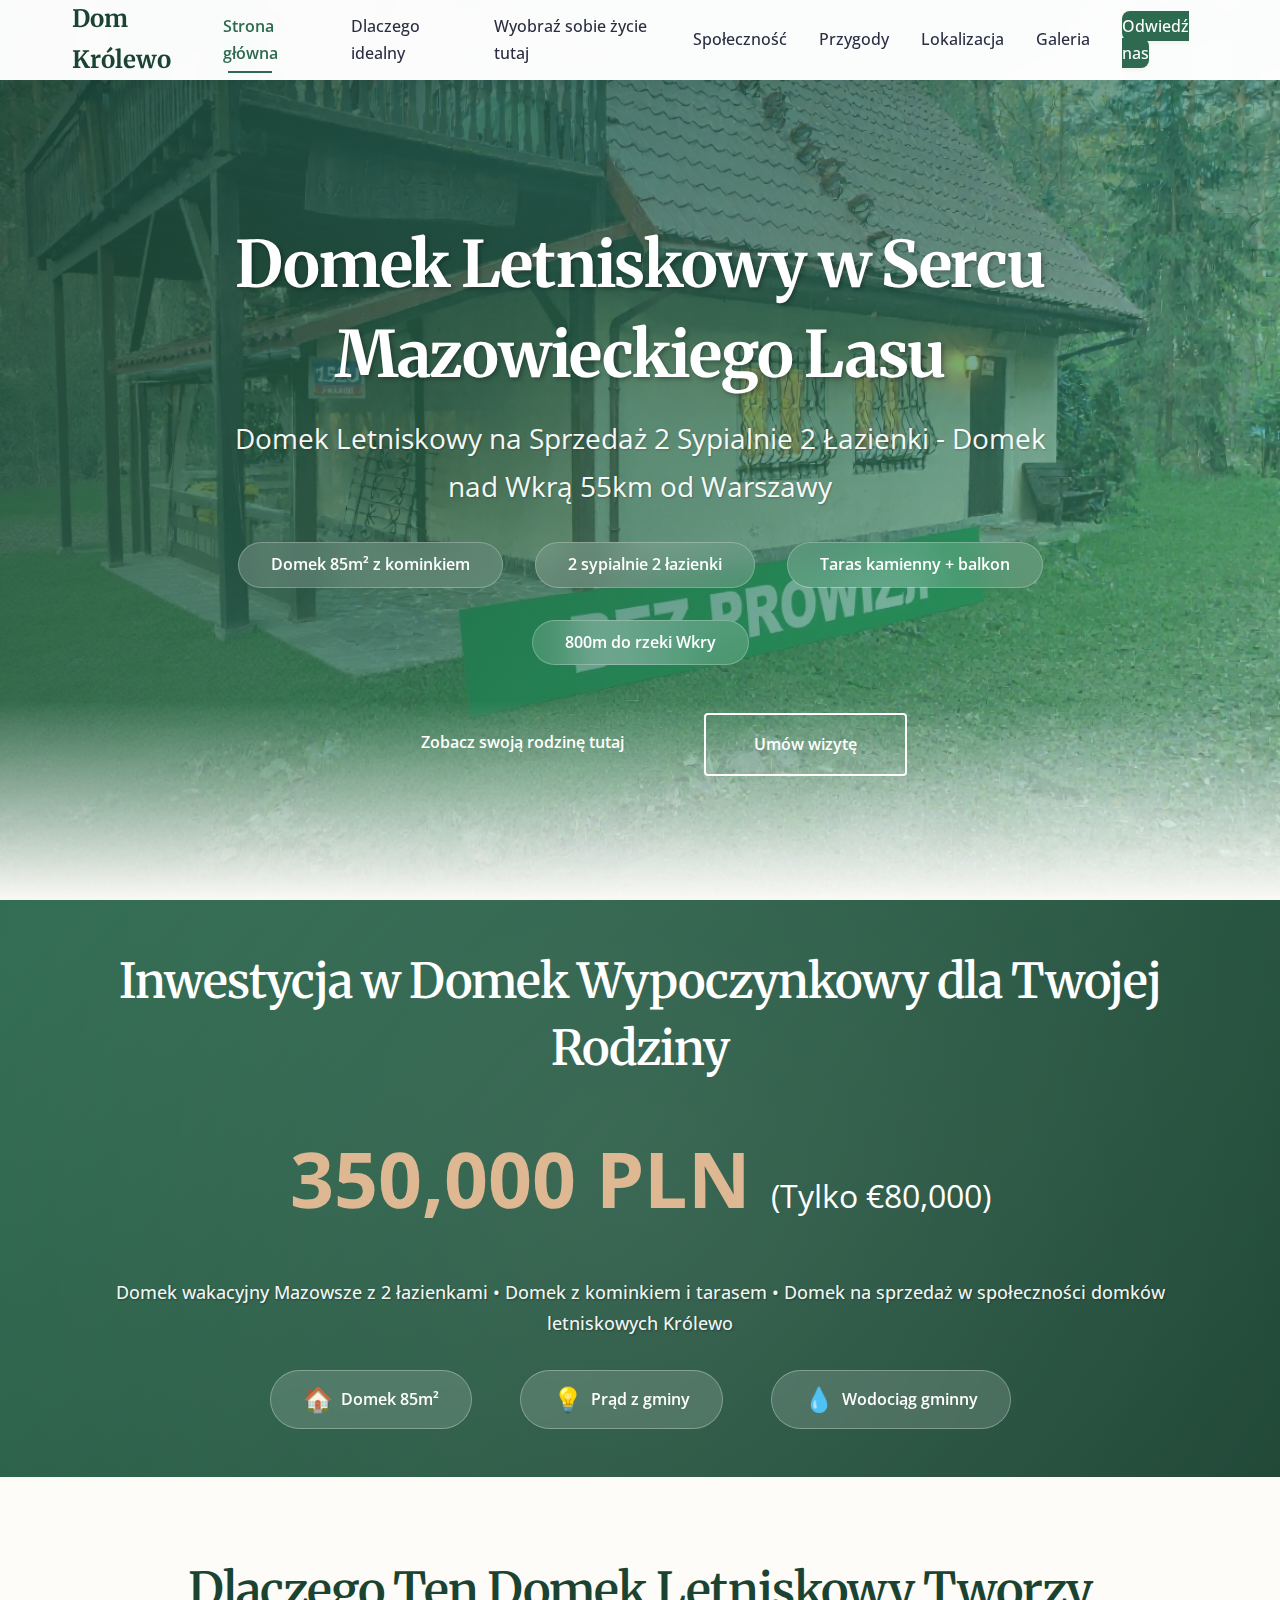
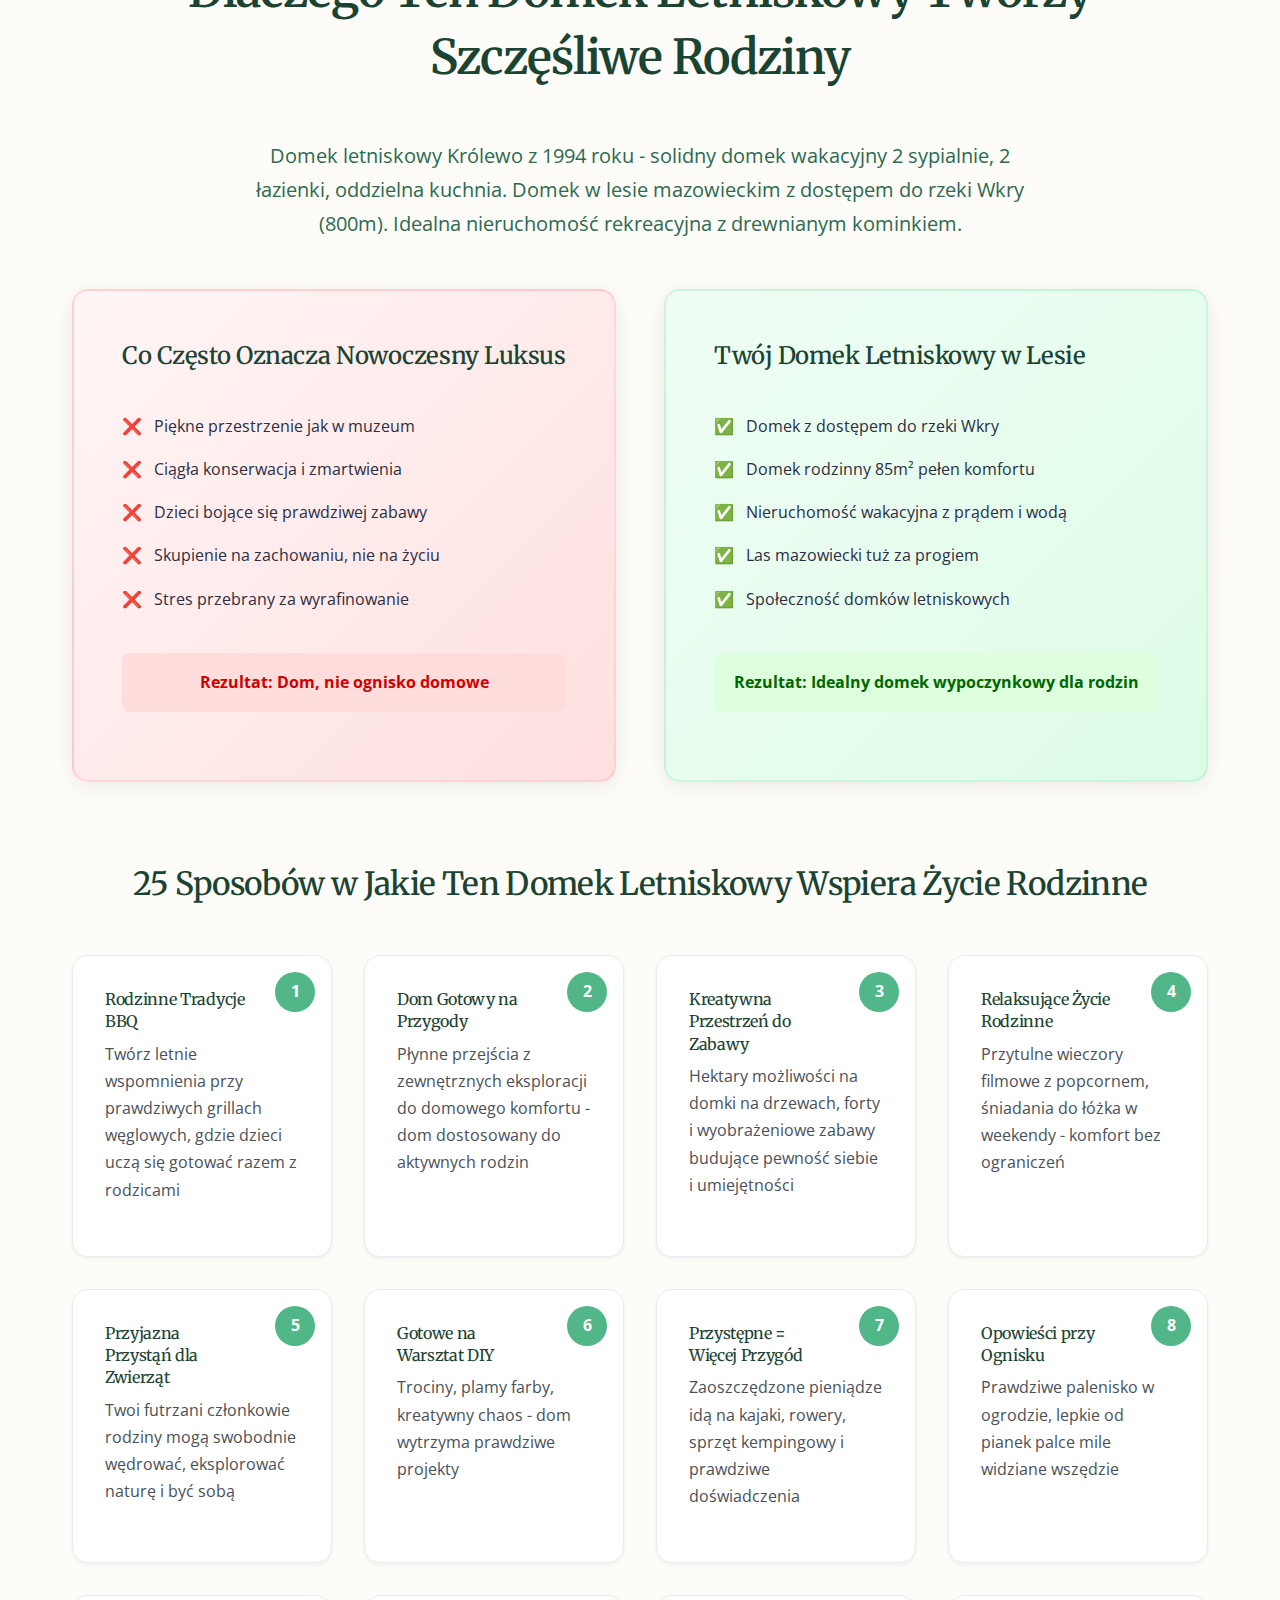
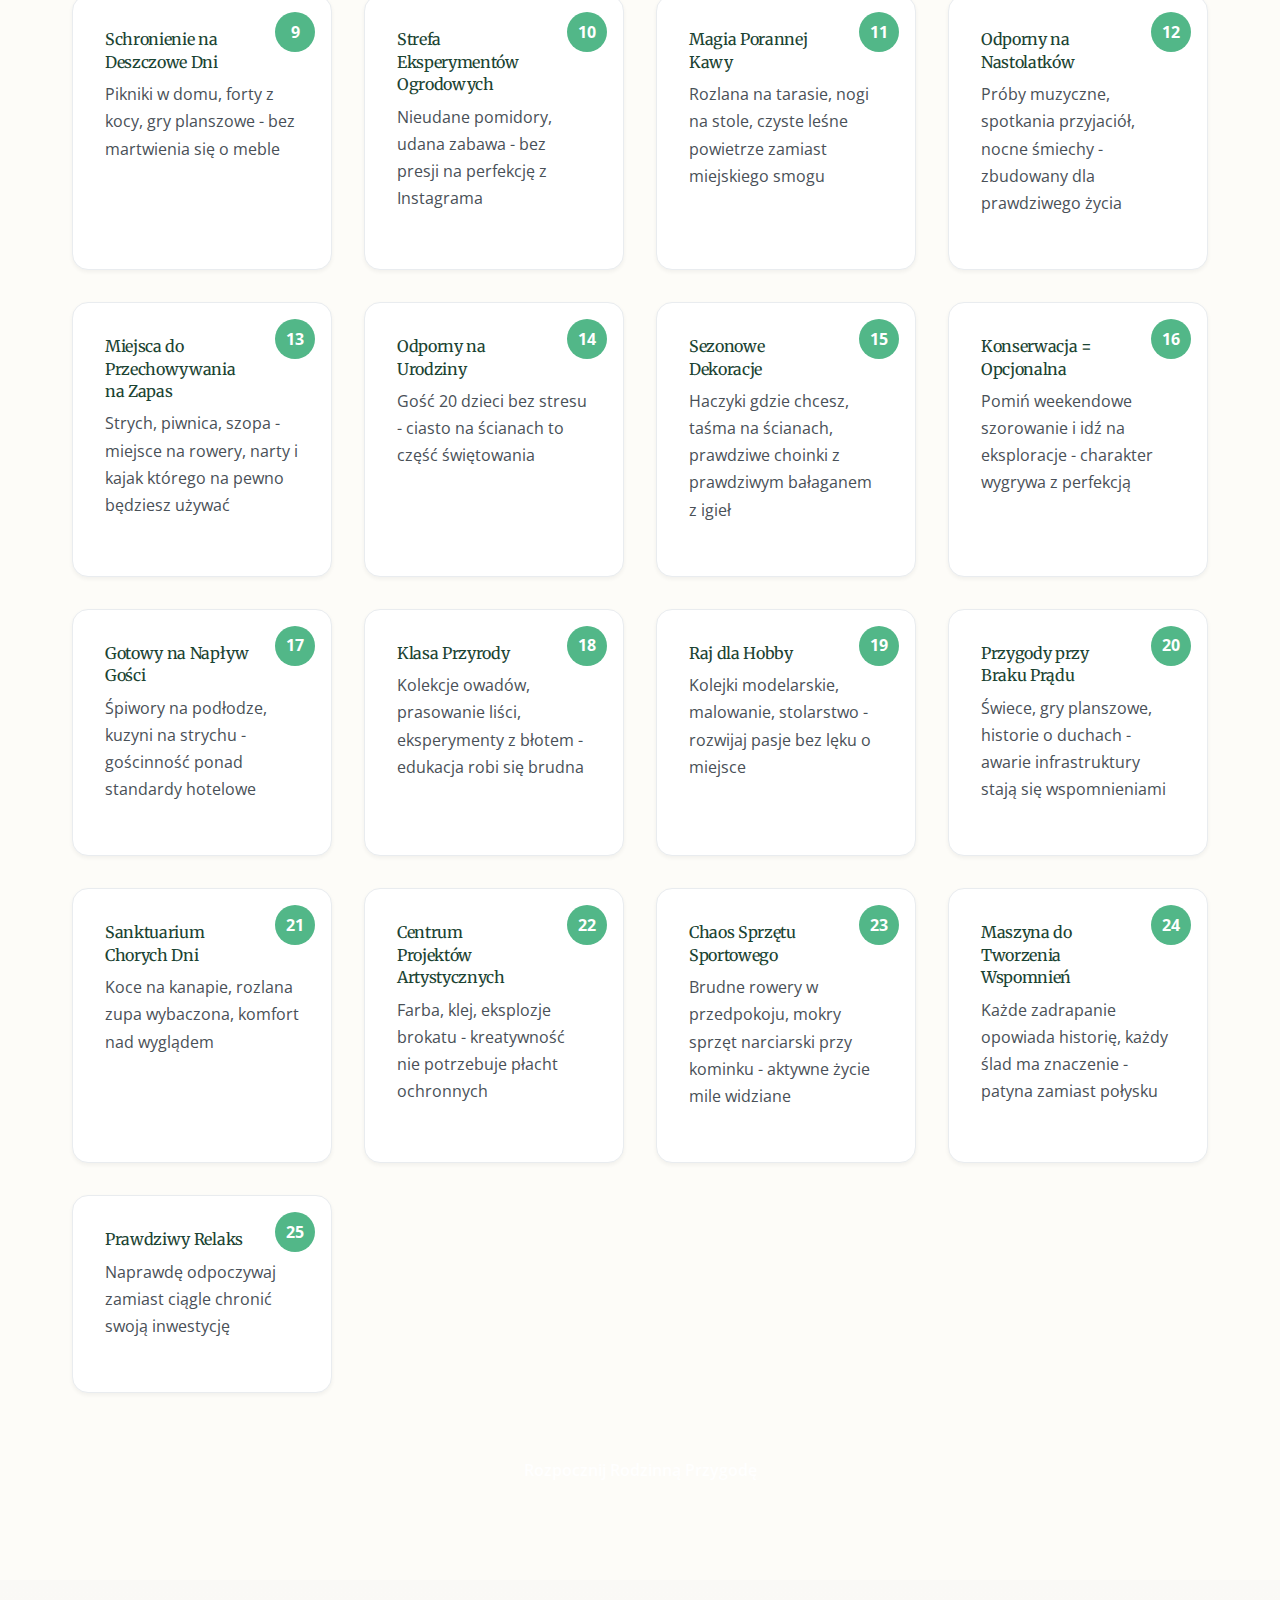
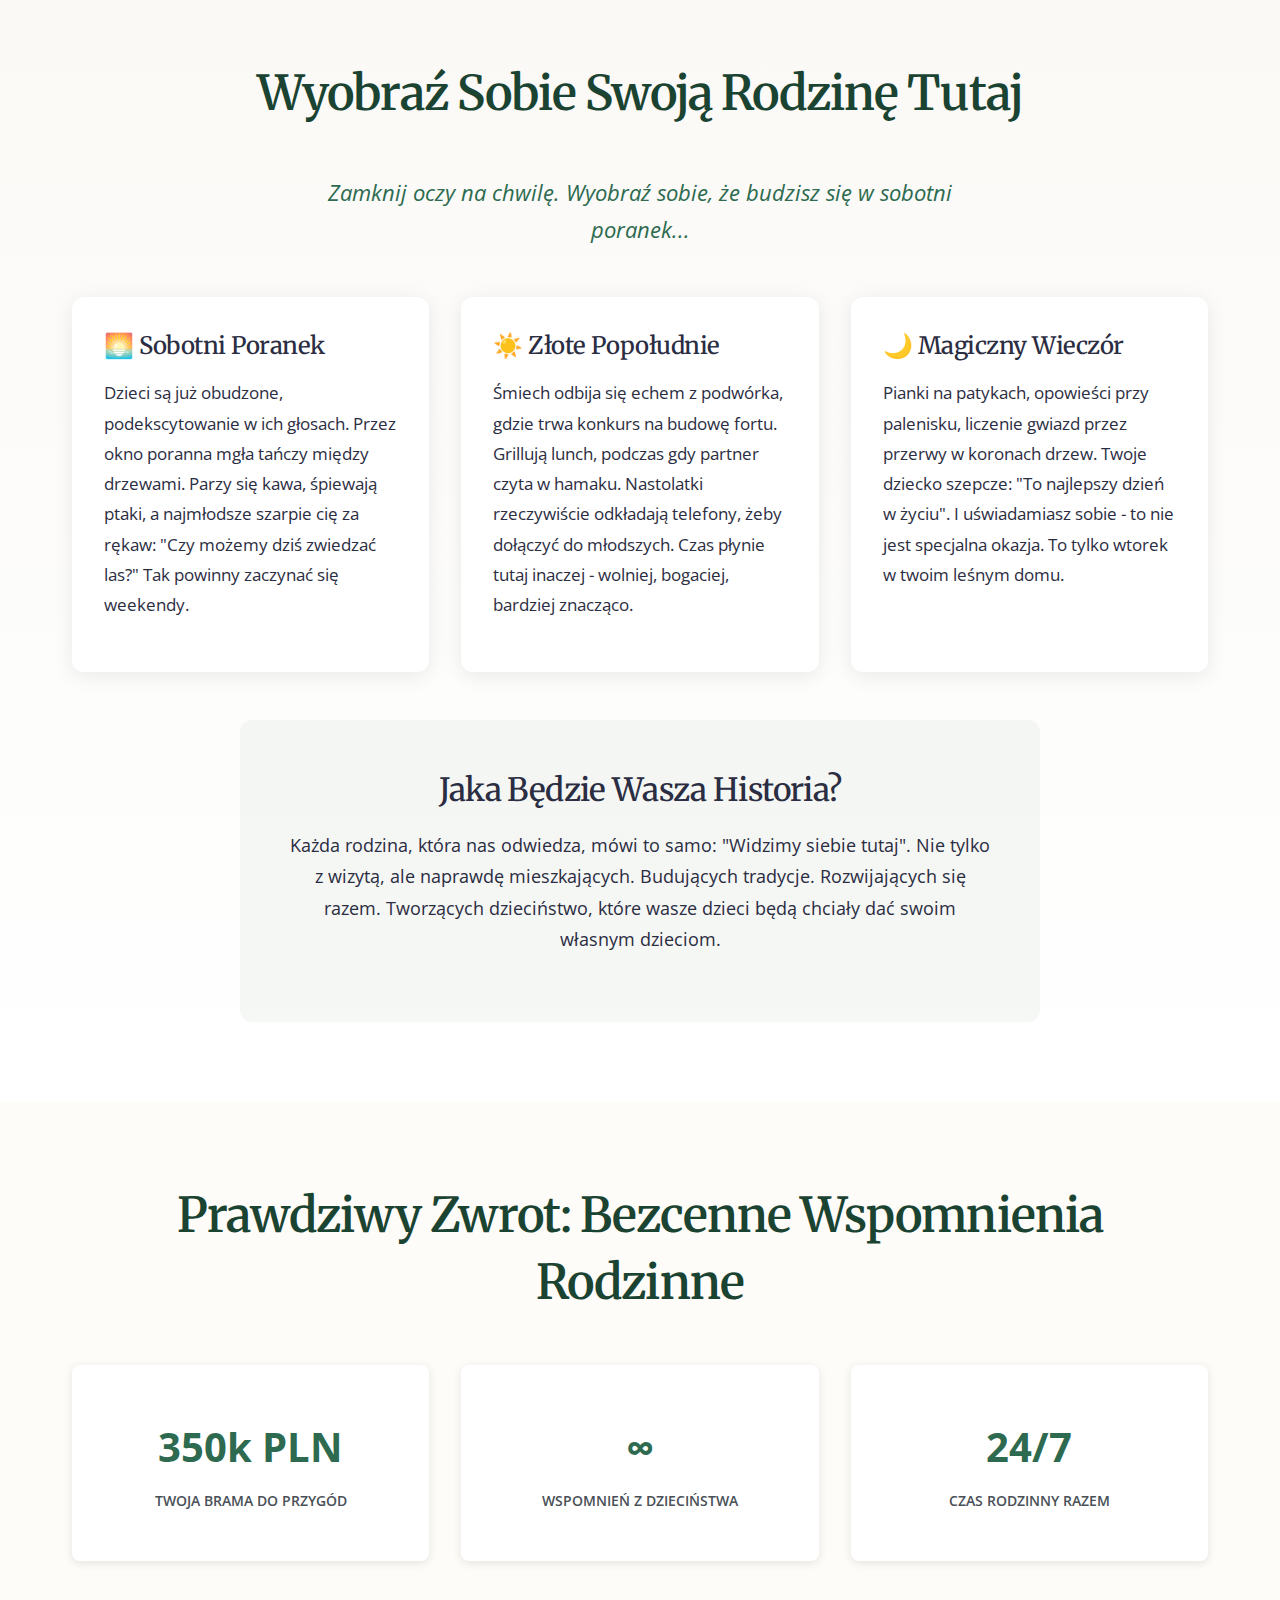
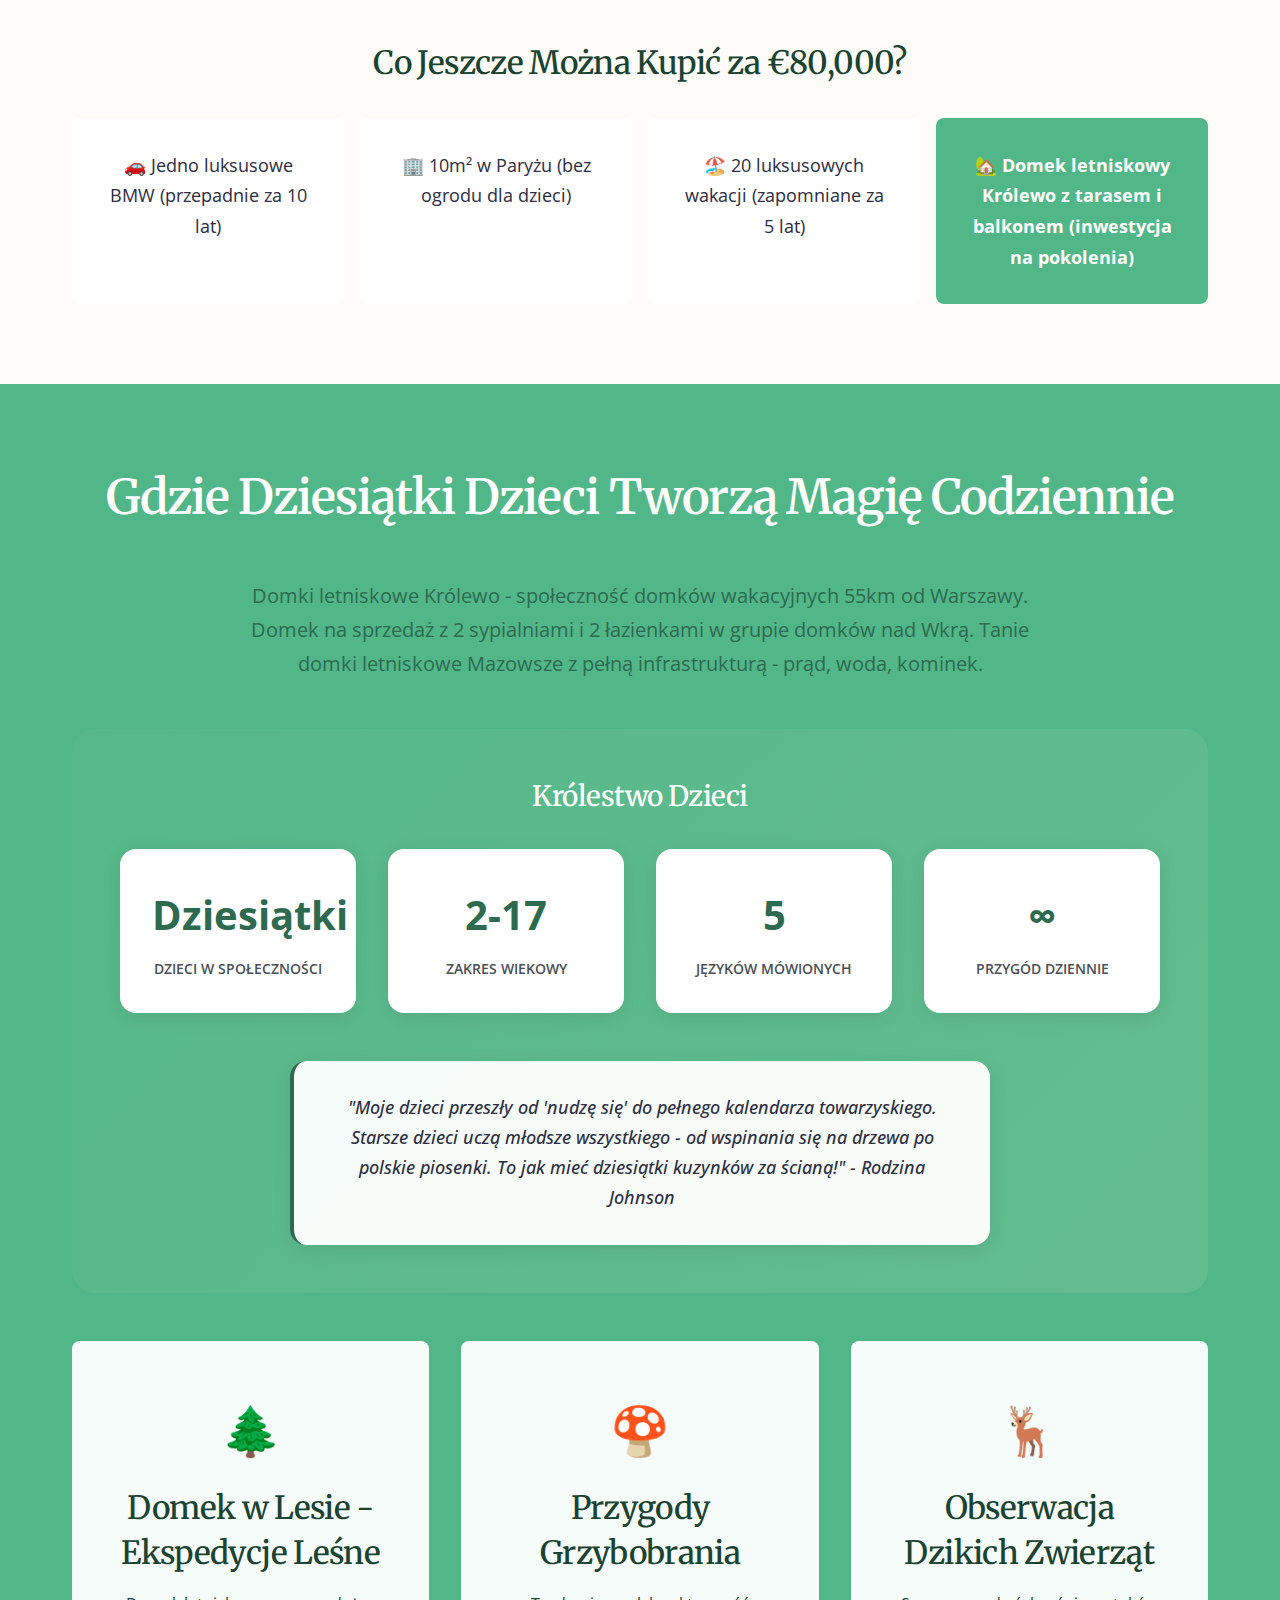
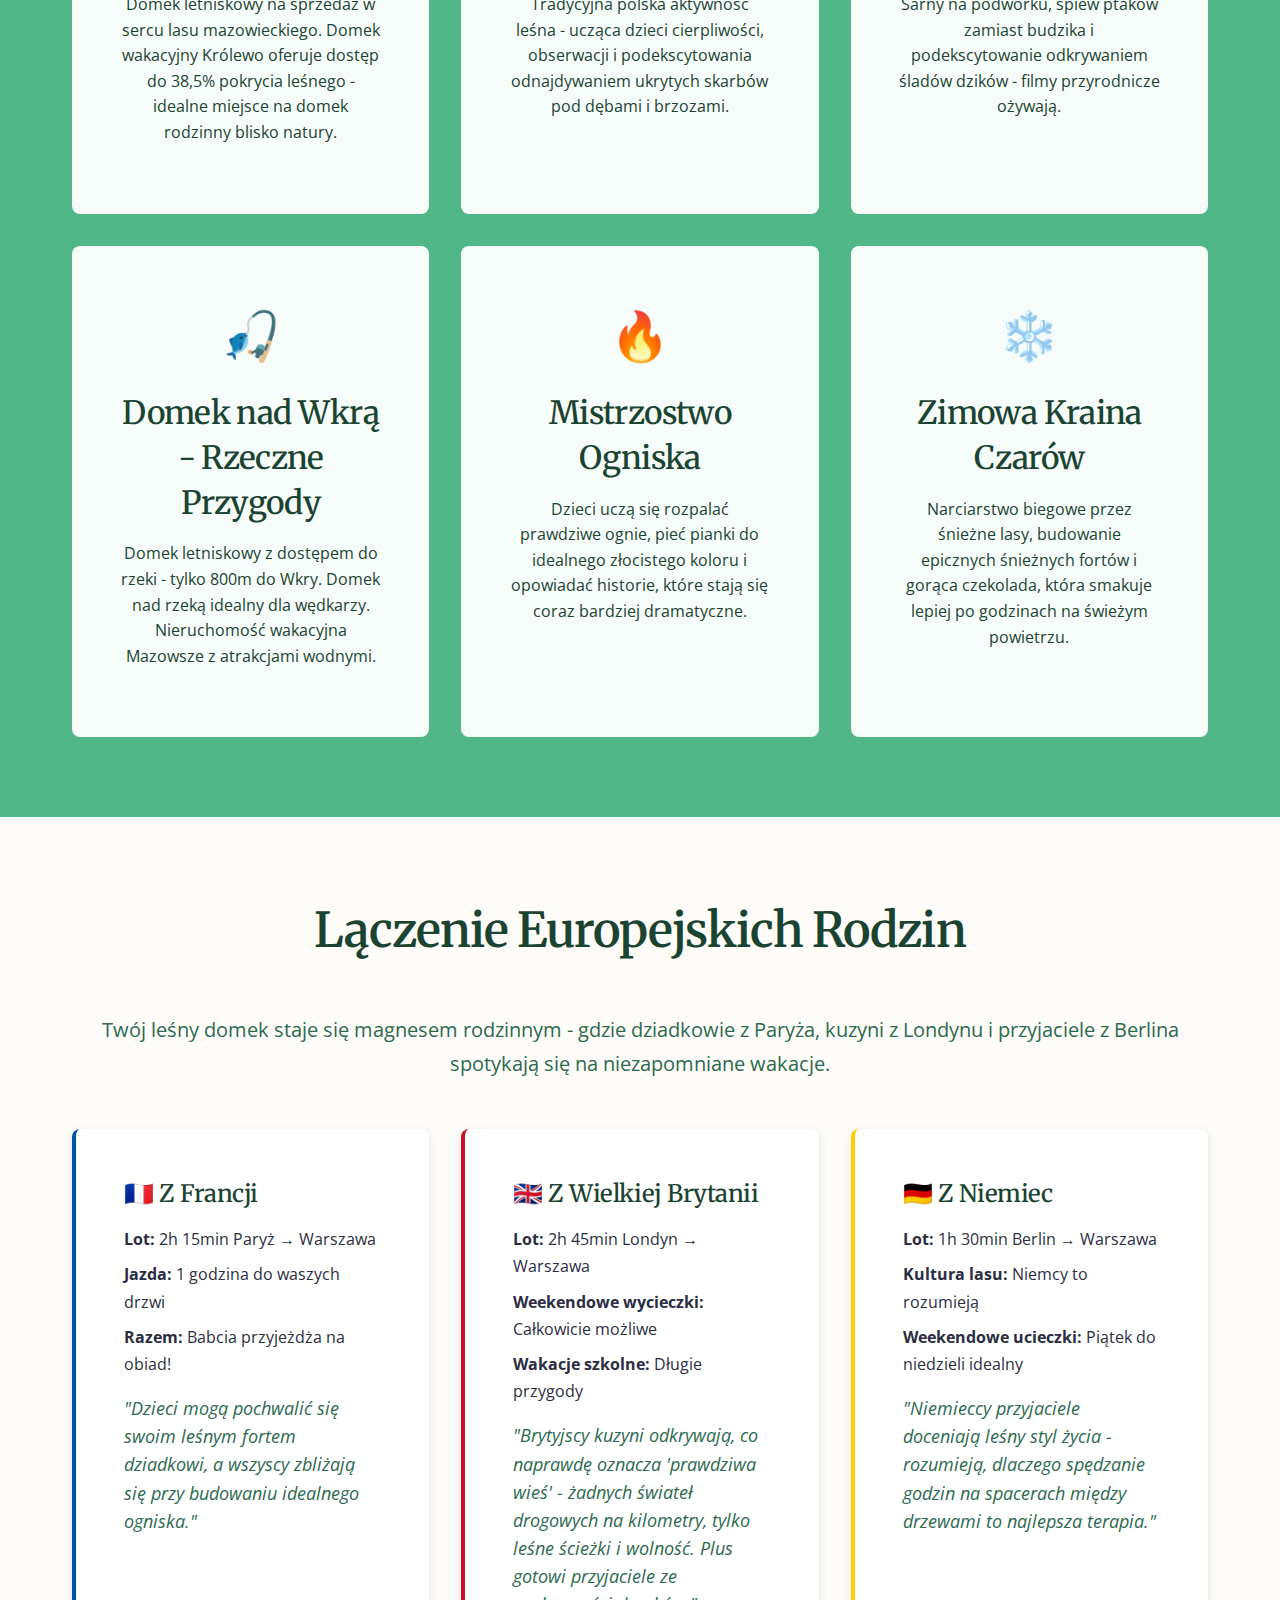
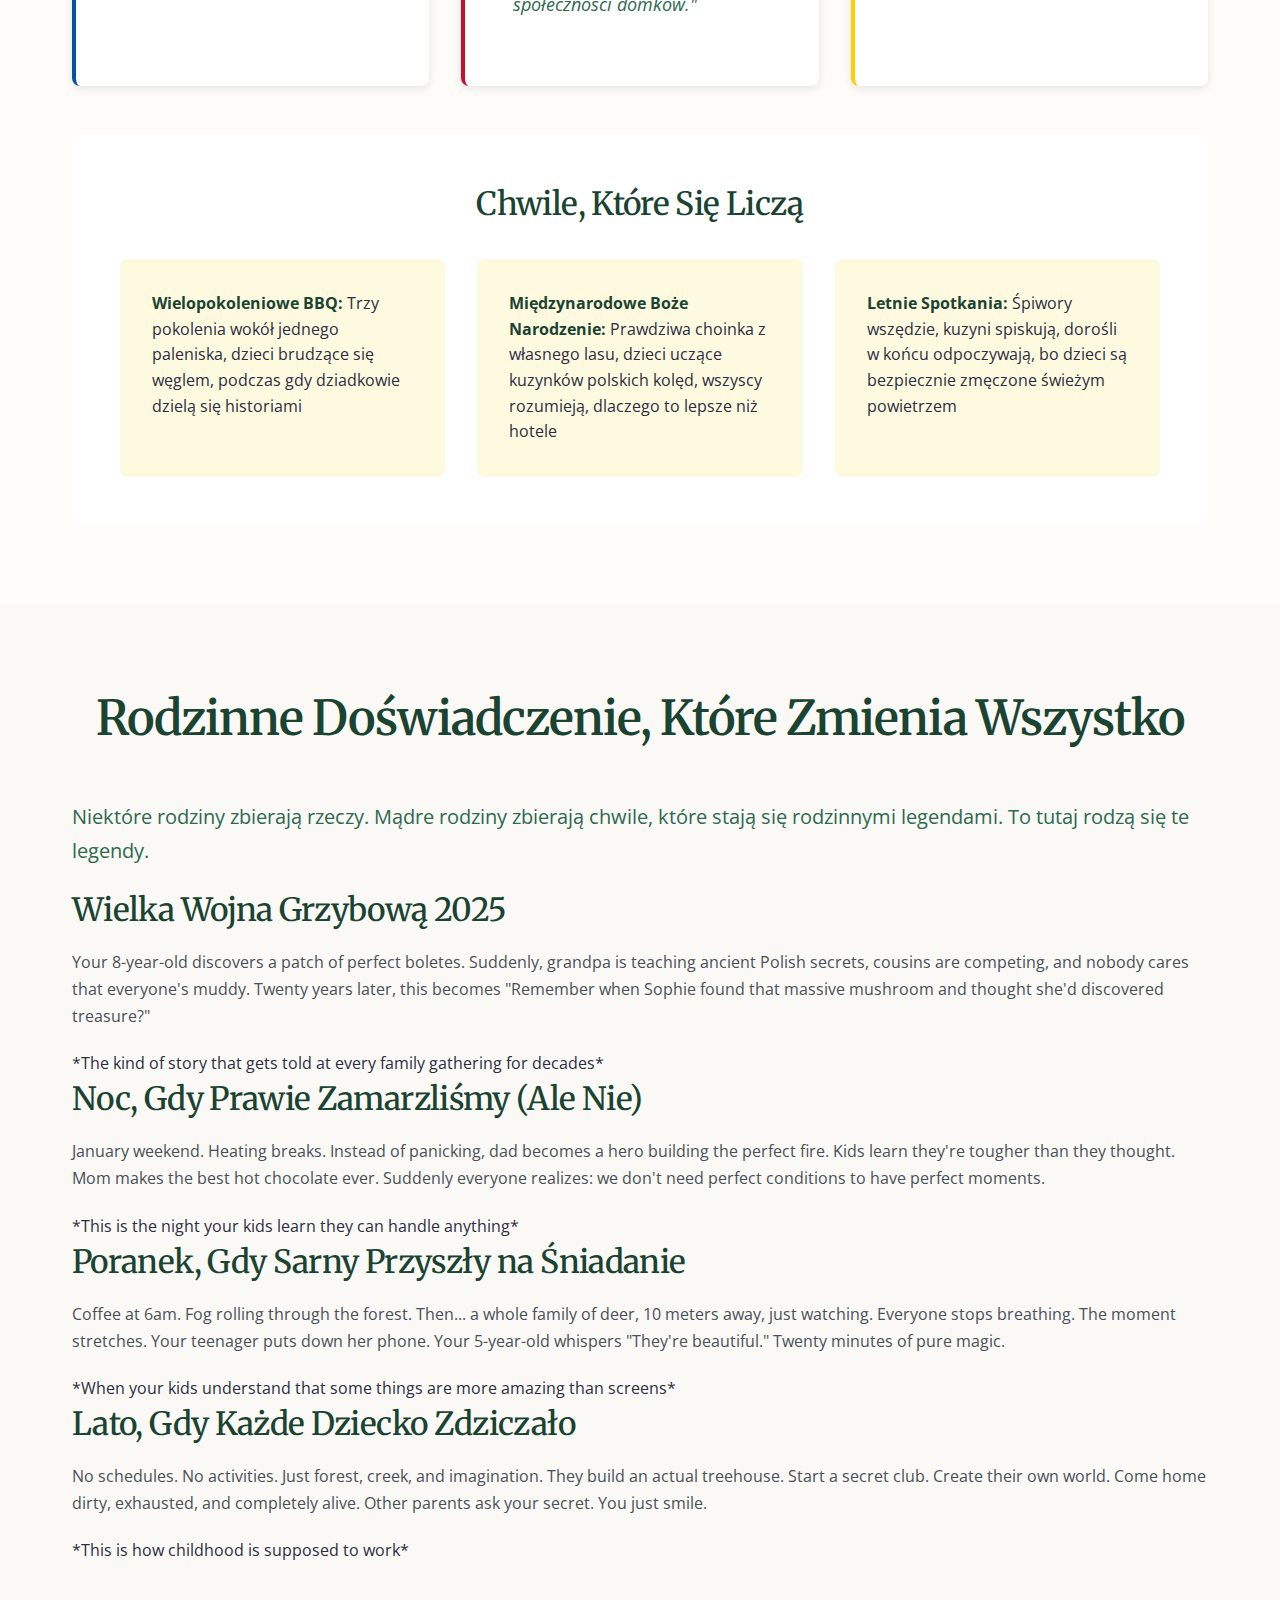
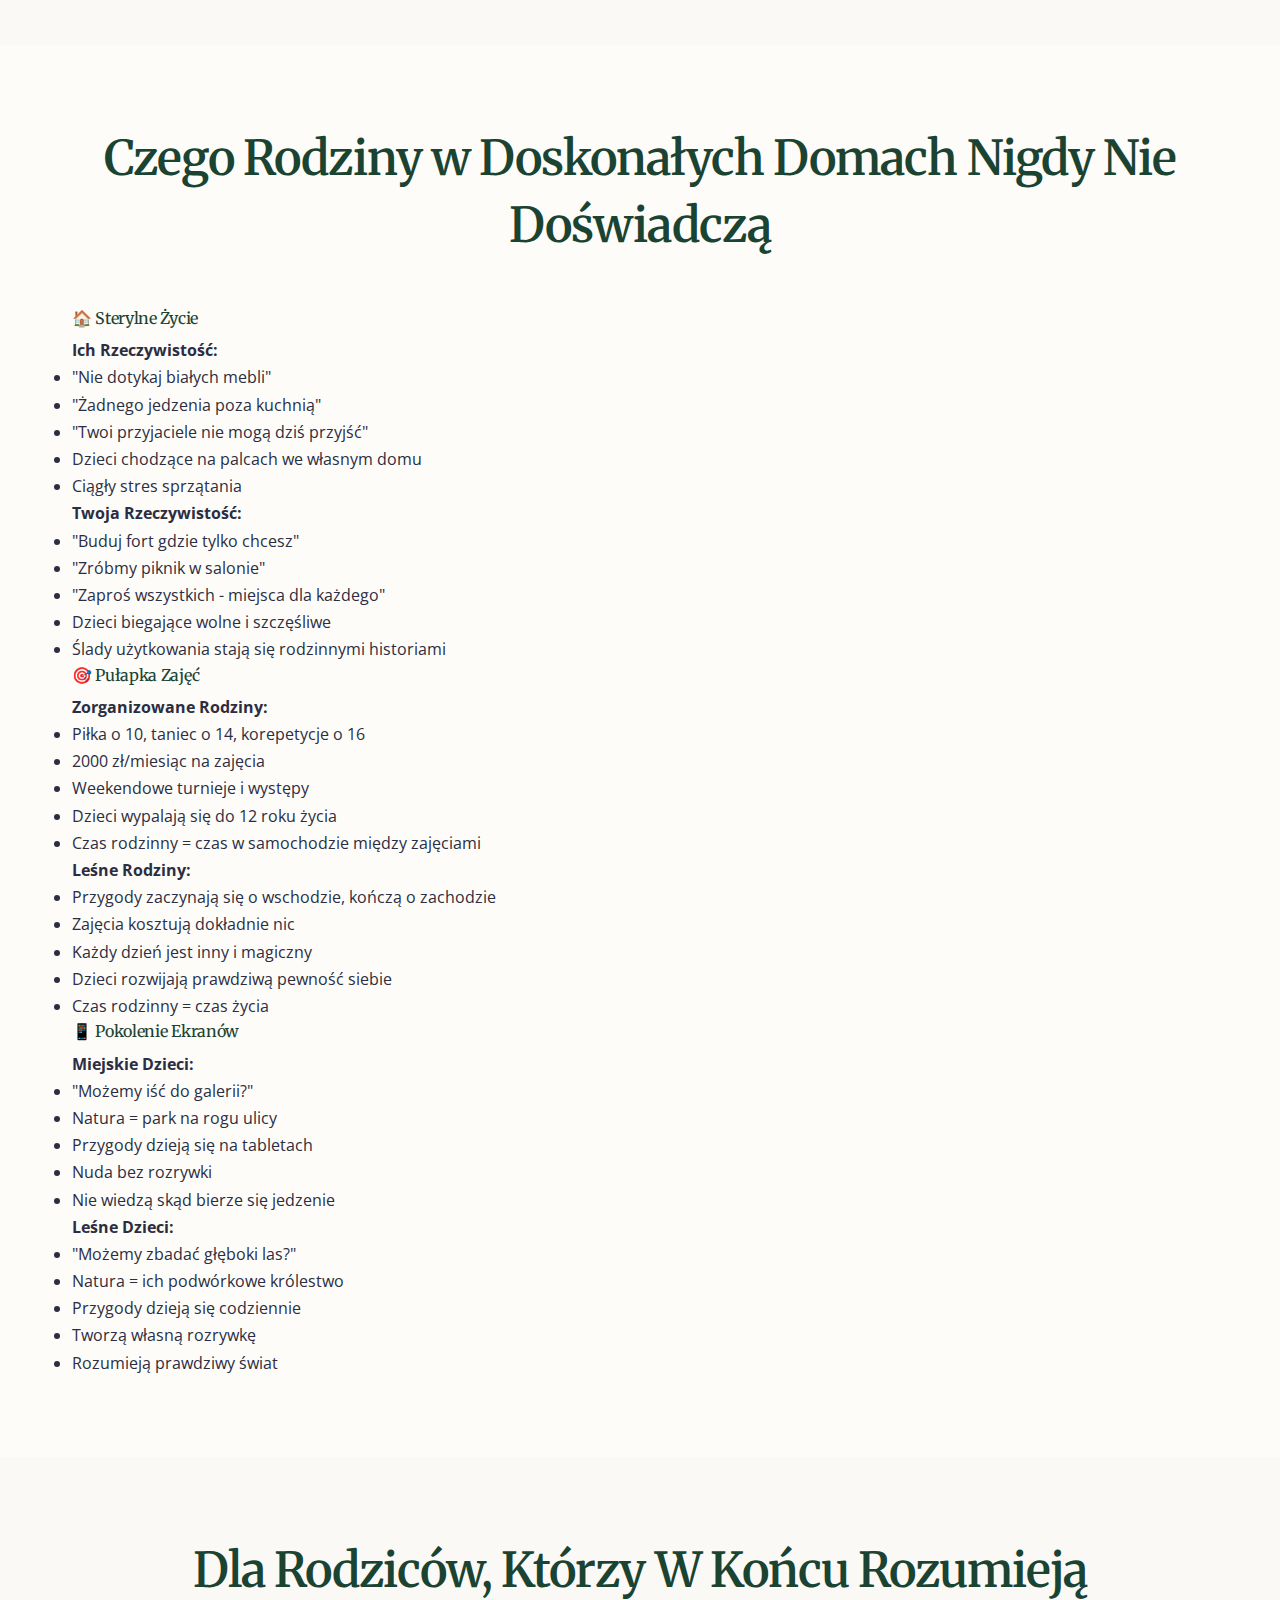
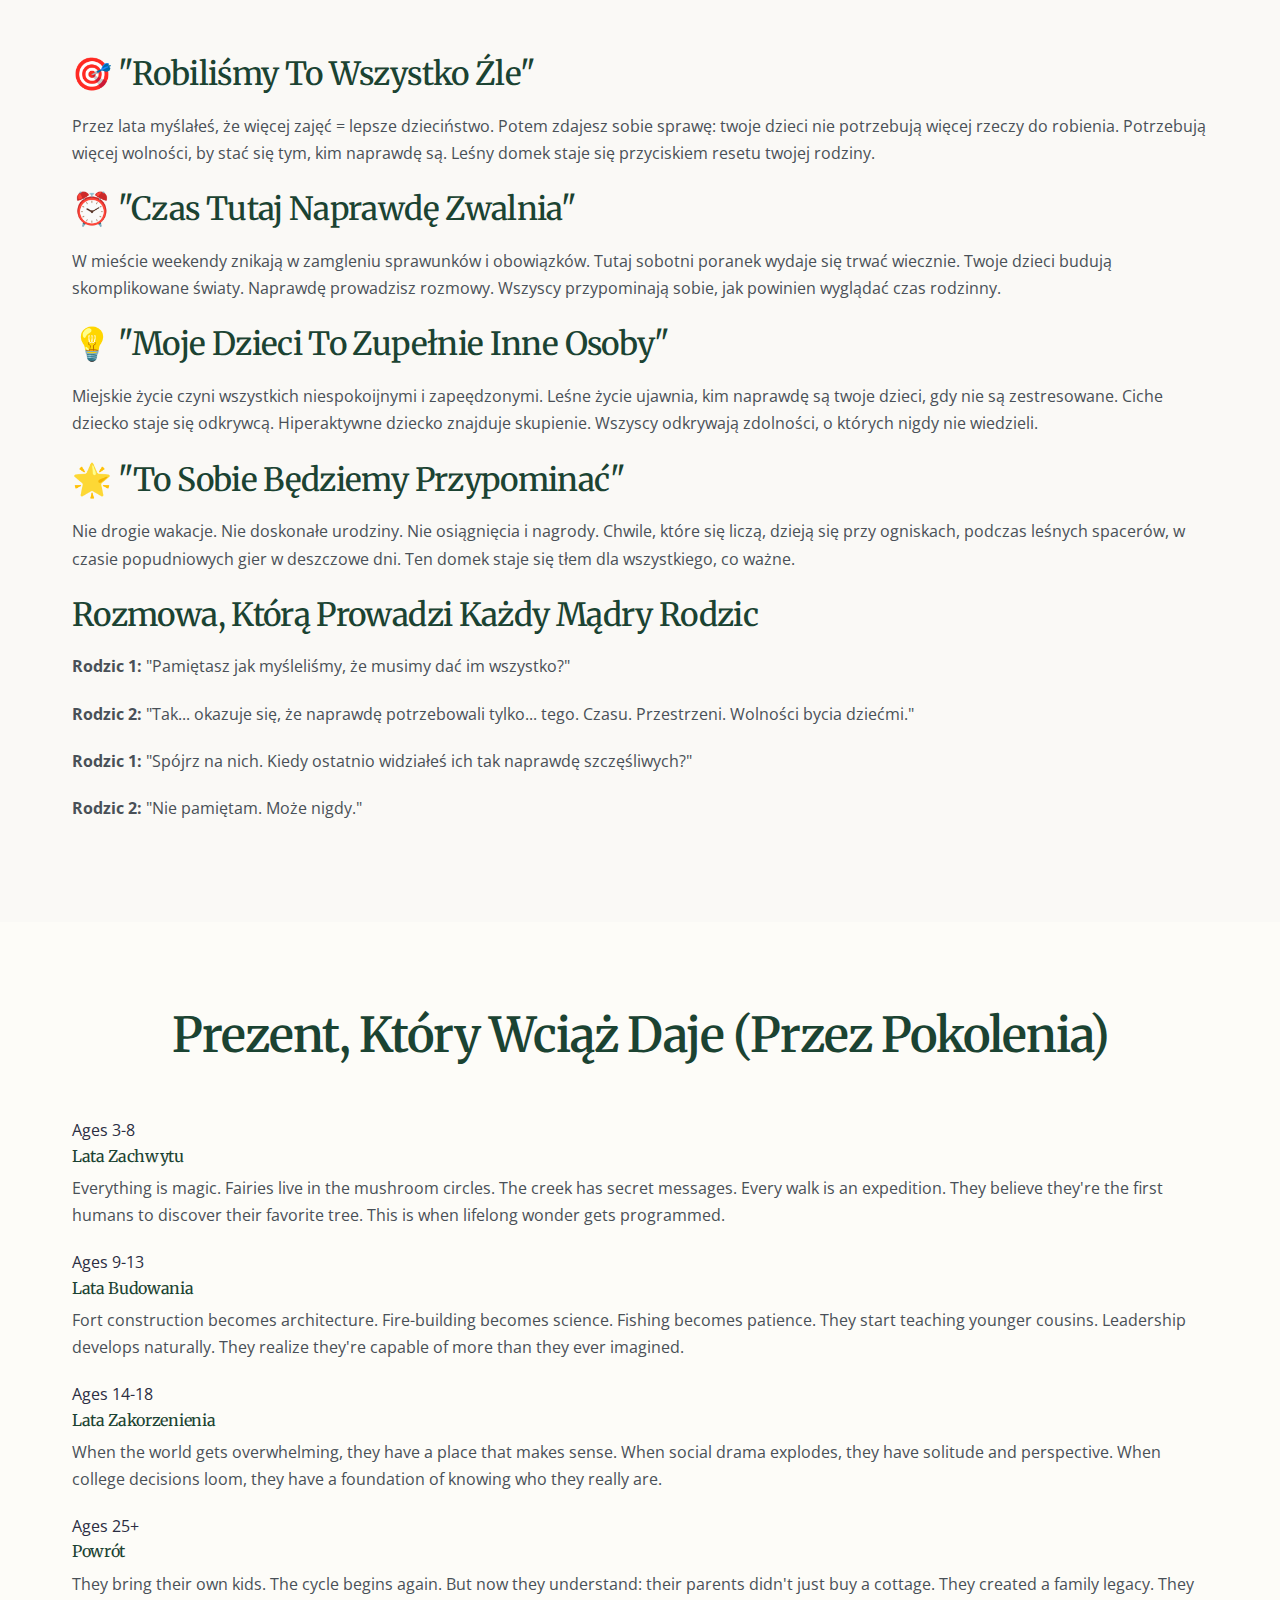
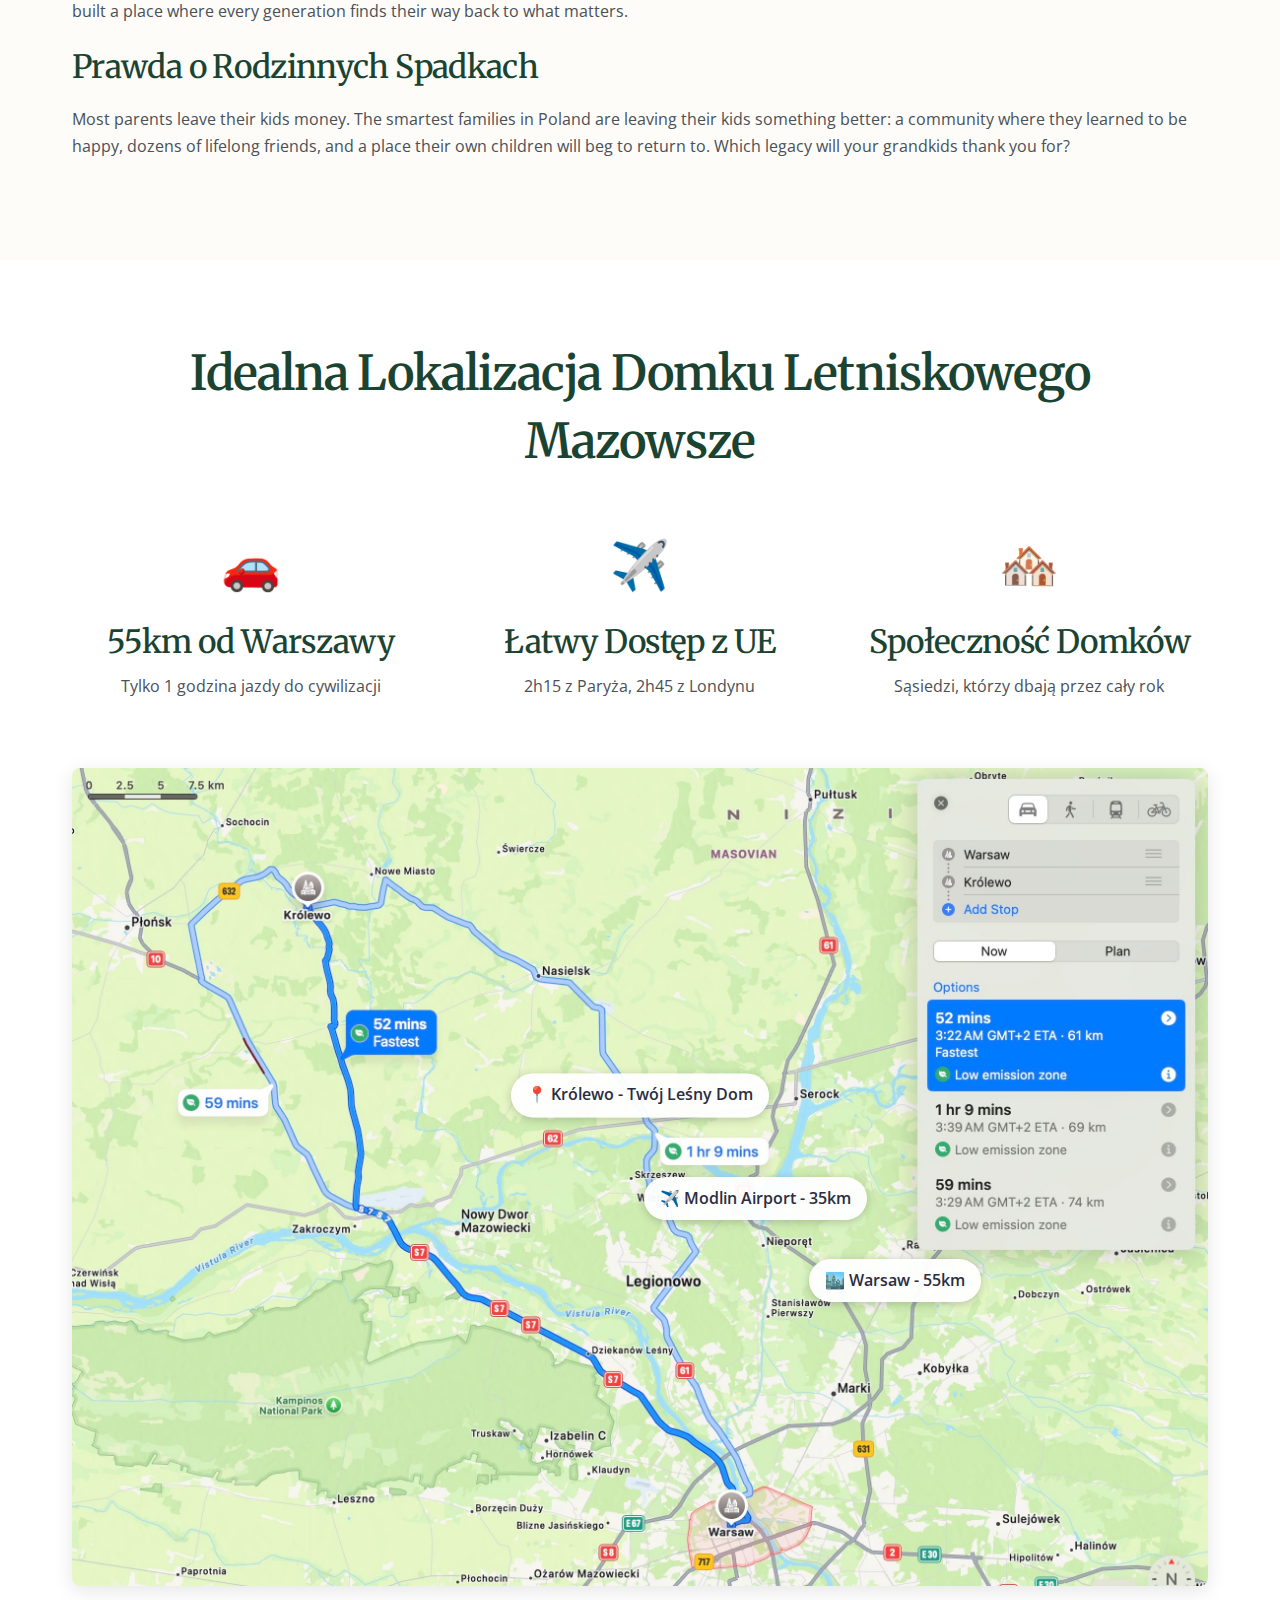
<file: index.html>
<!DOCTYPE html>
<html lang="pl-PL" dir="ltr">
<head>
    <meta charset="UTF-8">
    <meta name="viewport" content="width=device-width, initial-scale=1.0">
    <meta http-equiv="X-UA-Compatible" content="IE=edge">
    
    <!-- SEO Meta Tags -->
    <title>Domek Letniskowy Królewo 350,000 PLN | Domek w Lesie 85m² Mazowieckie</title>
    <meta name="description" content="Domek letniskowy w Królewo na sprzedaż. Domek rodzinny 85m² z prądem i wodą, 55km od Warszawy. Społeczność domków letniskowych nad rzeką Wkrą. Idealna inwestycja w domek wypoczynkowy Mazowsze.">
    <meta name="keywords" content="domek letniskowy Królewo, domek na sprzedaż mazowieckie, domek w lesie 85m2, domek 55km od Warszawy, tani domek letniskowy Mazowsze, domek z dostępem do rzeki Wkra, społeczność domków letniskowych, inwestycja domek wypoczynkowy, domek z prądem i wodą gmina, domek rodzinny blisko Warszawy, nieruchomość wakacyjna Mazowsze, domek rekreacyjny 350000 PLN">
    
    <!-- Open Graph / Facebook -->
    <meta property="og:type" content="website">
    <meta property="og:url" content="https://domkrolewo.pl/">
    <meta property="og:title" content="Domek Letniskowy Królewo - Twój Leśny Azyl Rodzinny">
    <meta property="og:description" content="Domek letniskowy 350,000 PLN w społeczności domków rodzinnych. 85m² komfortu z pełnymi mediami, 55km od Warszawy. Idealna inwestycja w domek wypoczynkowy.">
    <meta property="og:image" content="https://domkrolewo.pl/assets/widok-frontowy-zewnetrzny.jpg">
    
    <!-- Structured Data -->
    <script type="application/ld+json">
    {
        "@context": "https://schema.org",
        "@type": "RealEstateListing",
        "name": "Domek Letniskowy Królewo 85m² - 2 Sypialnie 2 Łazienki",
        "description": "Domek letniskowy na sprzedaż. Domek wakacyjny 85m² z 2 sypialniami, 2 łazienkami, kominkiem, tarasem i balkonem. Domek nad Wkrą (800m) w społeczności domków rodzinnych. Tani domek letniskowy 55km od Warszawy z pełnymi mediami.",
        "numberOfRooms": "4",
        "numberOfBedrooms": "2",
        "numberOfBathrooms": "2", 
        "floorSize": {
            "@type": "QuantitativeValue",
            "value": "85",
            "unitCode": "MTK"
        },
        "url": "https://domkrolewo.pl",
        "price": "350000",
        "priceCurrency": "PLN",
        "address": {
            "@type": "PostalAddress",
            "@addressLocality": "Królewo",
            "@addressRegion": "Masovian Voivodeship",
            "@addressCountry": "PL"
        }
    }
    </script>
    
    <!-- Fonts -->
    <link href="https://fonts.googleapis.com/css2?family=Merriweather:wght@300;400;700&family=Open+Sans:wght@400;600;700&display=swap" rel="stylesheet">
    
    <!-- Stylesheets -->
    <link rel="stylesheet" href="styles/onepage.css">
</head>
<body>
    <!-- Fixed Navigation -->
    <nav class="main-nav fixed" role="navigation">
        <div class="container">
            <div class="nav-wrapper">
                <a href="#home" class="logo">Dom Królewo</a>
                <button class="mobile-menu-toggle" aria-label="Toggle menu">
                    <span></span>
                    <span></span>
                    <span></span>
                </button>
                <ul class="nav-menu">
                    <li><a href="#home">Strona główna</a></li>
                    <li><a href="#why-1994">Dlaczego idealny</a></li>
                    <li><a href="#picture-your-family">Wyobraź sobie życie tutaj</a></li>
                    <li><a href="#community">Społeczność</a></li>
                    <li><a href="#growing-wild">Przygody</a></li>
                    <li><a href="#location">Lokalizacja</a></li>
                    <li><a href="#gallery">Galeria</a></li>
                    <li><a href="#contact" class="cta-nav">Odwiedź nas</a></li>
                </ul>
            </div>
        </div>
    </nav>

    <!-- Hero Section -->
    <header class="hero" id="home">
        <div class="hero-background">
            <img src="assets/widok-frontowy-zewnetrzny.jpg" alt="Dom Królewo - Authentic forest cottage" loading="eager">
            <div class="hero-overlay"></div>
        </div>
        <div class="container">
            <div class="hero-content">
                <h1 class="hero-title">Domek Letniskowy w Sercu Mazowieckiego Lasu</h1>
                <p class="hero-subtitle">Domek Letniskowy na Sprzedaż 2 Sypialnie 2 Łazienki - Domek nad Wkrą 55km od Warszawy</p>
                <div class="hero-features">
                    <span class="feature-badge">Domek 85m² z kominkiem</span>
                    <span class="feature-badge">2 sypialnie 2 łazienki</span>
                    <span class="feature-badge">Taras kamienny + balkon</span>
                    <span class="feature-badge">800m do rzeki Wkry</span>
                </div>
                <div class="hero-cta">
                    <a href="#why-1994" class="btn btn-primary">Zobacz swoją rodzinę tutaj</a>
                    <a href="#contact" class="btn btn-secondary">Umów wizytę</a>
                </div>
            </div>
        </div>
    </header>

    <!-- Price Highlight -->
    <section class="price-highlight-section">
        <div class="container">
            <div class="price-box">
                <h2>Inwestycja w Domek Wypoczynkowy dla Twojej Rodziny</h2>
                <div class="price-display">
                    <span class="price-amount">350,000 PLN</span>
                    <span class="price-euro">(Tylko €80,000)</span>
                </div>
                <p class="price-context">Domek wakacyjny Mazowsze z 2 łazienkami • Domek z kominkiem i tarasem • Domek na sprzedaż w społeczności domków letniskowych Królewo</p>
                <div class="property-essentials">
                    <div class="essential-item">
                        <span class="essential-icon">🏠</span>
                        <span class="essential-text">Domek 85m²</span>
                    </div>
                    <div class="essential-item">
                        <span class="essential-icon">💡</span>
                        <span class="essential-text">Prąd z gminy</span>
                    </div>
                    <div class="essential-item">
                        <span class="essential-icon">💧</span>
                        <span class="essential-text">Wodociąg gminny</span>
                    </div>
                </div>
            </div>
        </div>
    </section>

    <!-- Why 1994 is Perfect Section -->
    <section class="why-1994" id="why-1994">
        <div class="container">
            <h2 class="section-title">Dlaczego Ten Domek Letniskowy Tworzy Szczęśliwe Rodziny</h2>
            
            <div class="intro-box">
                <p class="lead">Domek letniskowy Królewo z 1994 roku - solidny domek wakacyjny 2 sypialnie, 2 łazienki, oddzielna kuchnia. Domek w lesie mazowieckim z dostępem do rzeki Wkry (800m). Idealna nieruchomość rekreacyjna z drewnianym kominkiem.</p>
            </div>

            <div class="comparison-grid">
                <div class="comparison-card expensive">
                    <h3>Co Często Oznacza Nowoczesny Luksus</h3>
                    <ul>
                        <li>Piękne przestrzenie jak w muzeum</li>
                        <li>Ciągła konserwacja i zmartwienia</li>
                        <li>Dzieci bojące się prawdziwej zabawy</li>
                        <li>Skupienie na zachowaniu, nie na życiu</li>
                        <li>Stres przebrany za wyrafinowanie</li>
                    </ul>
                    <p class="result">Rezultat: Dom, nie ognisko domowe</p>
                </div>
                
                <div class="comparison-card authentic">
                    <h3>Twój Domek Letniskowy w Lesie</h3>
                    <ul>
                        <li>Domek z dostępem do rzeki Wkry</li>
                        <li>Domek rodzinny 85m² pełen komfortu</li>
                        <li>Nieruchomość wakacyjna z prądem i wodą</li>
                        <li>Las mazowiecki tuż za progiem</li>
                        <li>Społeczność domków letniskowych</li>
                    </ul>
                    <p class="result">Rezultat: Idealny domek wypoczynkowy dla rodzin</p>
                </div>
            </div>

            <h3 class="subsection-title">25 Sposobów w Jakie Ten Domek Letniskowy Wspiera Życie Rodzinne</h3>
            <div class="reasons-preview">
                <div class="reason-highlight">
                    <span class="reason-number">1</span>
                    <h4>Rodzinne Tradycje BBQ</h4>
                    <p>Twórz letnie wspomnienia przy prawdziwych grillach węglowych, gdzie dzieci uczą się gotować razem z rodzicami</p>
                </div>
                <div class="reason-highlight">
                    <span class="reason-number">2</span>
                    <h4>Dom Gotowy na Przygody</h4>
                    <p>Płynne przejścia z zewnętrznych eksploracji do domowego komfortu - dom dostosowany do aktywnych rodzin</p>
                </div>
                <div class="reason-highlight">
                    <span class="reason-number">3</span>
                    <h4>Kreatywna Przestrzeń do Zabawy</h4>
                    <p>Hektary możliwości na domki na drzewach, forty i wyobrażeniowe zabawy budujące pewność siebie i umiejętności</p>
                </div>
                <div class="reason-highlight">
                    <span class="reason-number">4</span>
                    <h4>Relaksujące Życie Rodzinne</h4>
                    <p>Przytulne wieczory filmowe z popcornem, śniadania do łóżka w weekendy - komfort bez ograniczeń</p>
                </div>
                <div class="reason-highlight">
                    <span class="reason-number">5</span>
                    <h4>Przyjazna Przystąń dla Zwierząt</h4>
                    <p>Twoi futrzani członkowie rodziny mogą swobodnie wędrować, eksplorować naturę i być sobą</p>
                </div>
                <div class="reason-highlight">
                    <span class="reason-number">6</span>
                    <h4>Gotowe na Warsztat DIY</h4>
                    <p>Trociny, plamy farby, kreatywny chaos - dom wytrzyma prawdziwe projekty</p>
                </div>
                <div class="reason-highlight">
                    <span class="reason-number">7</span>
                    <h4>Przystępne = Więcej Przygód</h4>
                    <p>Zaoszczędzone pieniądze idą na kajaki, rowery, sprzęt kempingowy i prawdziwe doświadczenia</p>
                </div>
                <div class="reason-highlight">
                    <span class="reason-number">8</span>
                    <h4>Opowieści przy Ognisku</h4>
                    <p>Prawdziwe palenisko w ogrodzie, lepkie od pianek palce mile widziane wszędzie</p>
                </div>
                <div class="reason-highlight">
                    <span class="reason-number">9</span>
                    <h4>Schronienie na Deszczowe Dni</h4>
                    <p>Pikniki w domu, forty z kocy, gry planszowe - bez martwienia się o meble</p>
                </div>
                <div class="reason-highlight">
                    <span class="reason-number">10</span>
                    <h4>Strefa Eksperymentów Ogrodowych</h4>
                    <p>Nieudane pomidory, udana zabawa - bez presji na perfekcję z Instagrama</p>
                </div>
                <div class="reason-highlight">
                    <span class="reason-number">11</span>
                    <h4>Magia Porannej Kawy</h4>
                    <p>Rozlana na tarasie, nogi na stole, czyste leśne powietrze zamiast miejskiego smogu</p>
                </div>
                <div class="reason-highlight">
                    <span class="reason-number">12</span>
                    <h4>Odporny na Nastolatków</h4>
                    <p>Próby muzyczne, spotkania przyjaciół, nocne śmiechy - zbudowany dla prawdziwego życia</p>
                </div>
                <div class="reason-highlight">
                    <span class="reason-number">13</span>
                    <h4>Miejsca do Przechowywania na Zapas</h4>
                    <p>Strych, piwnica, szopa - miejsce na rowery, narty i kajak którego na pewno będziesz używać</p>
                </div>
                <div class="reason-highlight">
                    <span class="reason-number">14</span>
                    <h4>Odporny na Urodziny</h4>
                    <p>Gość 20 dzieci bez stresu - ciasto na ścianach to część świętowania</p>
                </div>
                <div class="reason-highlight">
                    <span class="reason-number">15</span>
                    <h4>Sezonowe Dekoracje</h4>
                    <p>Haczyki gdzie chcesz, taśma na ścianach, prawdziwe choinki z prawdziwym bałaganem z igieł</p>
                </div>
                <div class="reason-highlight">
                    <span class="reason-number">16</span>
                    <h4>Konserwacja = Opcjonalna</h4>
                    <p>Pomiń weekendowe szorowanie i idź na eksploracje - charakter wygrywa z perfekcją</p>
                </div>
                <div class="reason-highlight">
                    <span class="reason-number">17</span>
                    <h4>Gotowy na Napływ Gości</h4>
                    <p>Śpiwory na podłodze, kuzyni na strychu - gościnność ponad standardy hotelowe</p>
                </div>
                <div class="reason-highlight">
                    <span class="reason-number">18</span>
                    <h4>Klasa Przyrody</h4>
                    <p>Kolekcje owadów, prasowanie liści, eksperymenty z błotem - edukacja robi się brudna</p>
                </div>
                <div class="reason-highlight">
                    <span class="reason-number">19</span>
                    <h4>Raj dla Hobby</h4>
                    <p>Kolejki modelarskie, malowanie, stolarstwo - rozwijaj pasje bez lęku o miejsce</p>
                </div>
                <div class="reason-highlight">
                    <span class="reason-number">20</span>
                    <h4>Przygody przy Braku Prądu</h4>
                    <p>Świece, gry planszowe, historie o duchach - awarie infrastruktury stają się wspomnieniami</p>
                </div>
                <div class="reason-highlight">
                    <span class="reason-number">21</span>
                    <h4>Sanktuarium Chorych Dni</h4>
                    <p>Koce na kanapie, rozlana zupa wybaczona, komfort nad wyglądem</p>
                </div>
                <div class="reason-highlight">
                    <span class="reason-number">22</span>
                    <h4>Centrum Projektów Artystycznych</h4>
                    <p>Farba, klej, eksplozje brokatu - kreatywność nie potrzebuje płacht ochronnych</p>
                </div>
                <div class="reason-highlight">
                    <span class="reason-number">23</span>
                    <h4>Chaos Sprzętu Sportowego</h4>
                    <p>Brudne rowery w przedpokoju, mokry sprzęt narciarski przy kominku - aktywne życie mile widziane</p>
                </div>
                <div class="reason-highlight">
                    <span class="reason-number">24</span>
                    <h4>Maszyna do Tworzenia Wspomnień</h4>
                    <p>Każde zadrapanie opowiada historię, każdy ślad ma znaczenie - patyna zamiast połysku</p>
                </div>
                <div class="reason-highlight">
                    <span class="reason-number">25</span>
                    <h4>Prawdziwy Relaks</h4>
                    <p>Naprawdę odpoczywaj zamiast ciągle chronić swoją inwestycję</p>
                </div>
            </div>
            
            <div class="cta-center">
                <a href="#contact" class="btn btn-primary">Rozpocznij Rodzinną Przygodę</a>
            </div>
        </div>
    </section>

    <!-- Picture Your Family Here Section -->
    <section class="picture-your-family" id="picture-your-family">
        <div class="container">
            <h2 class="section-title">Wyobraź Sobie Swoją Rodzinę Tutaj</h2>
            
            <div class="visualization-intro">
                <p class="lead">Zamknij oczy na chwilę. Wyobraź sobie, że budzisz się w sobotni poranek...</p>
            </div>

            <div class="moment-cards">
                <div class="moment-card morning">
                    <h3>🌅 Sobotni Poranek</h3>
                    <p>Dzieci są już obudzone, podekscytowanie w ich głosach. Przez okno poranna mgła tańczy między drzewami. Parzy się kawa, śpiewają ptaki, a najmłodsze szarpie cię za rękaw: "Czy możemy dziś zwiedzać las?" Tak powinny zaczynać się weekendy.</p>
                </div>

                <div class="moment-card afternoon">
                    <h3>☀️ Złote Popołudnie</h3>
                    <p>Śmiech odbija się echem z podwórka, gdzie trwa konkurs na budowę fortu. Grillują lunch, podczas gdy partner czyta w hamaku. Nastolatki rzeczywiście odkładają telefony, żeby dołączyć do młodszych. Czas płynie tutaj inaczej - wolniej, bogaciej, bardziej znacząco.</p>
                </div>

                <div class="moment-card evening">
                    <h3>🌙 Magiczny Wieczór</h3>
                    <p>Pianki na patykach, opowieści przy palenisku, liczenie gwiazd przez przerwy w koronach drzew. Twoje dziecko szepcze: "To najlepszy dzień w życiu". I uświadamiasz sobie - to nie jest specjalna okazja. To tylko wtorek w twoim leśnym domu.</p>
                </div>
            </div>

            <div class="your-story-prompt">
                <h3>Jaka Będzie Wasza Historia?</h3>
                <p>Każda rodzina, która nas odwiedza, mówi to samo: "Widzimy siebie tutaj". Nie tylko z wizytą, ale naprawdę mieszkających. Budujących tradycje. Rozwijających się razem. Tworzących dzieciństwo, które wasze dzieci będą chciały dać swoim własnym dzieciom.</p>
            </div>
        </div>
    </section>

    <!-- Family Value Section -->
    <section class="family-value" id="family-value">
        <div class="container">
            <h2 class="section-title">Prawdziwy Zwrot: Bezcenne Wspomnienia Rodzinne</h2>
            
            <div class="memory-stats">
                <div class="stat-card">
                    <span class="stat-value">350k PLN</span>
                    <span class="stat-label">Twoja Brama do Przygód</span>
                </div>
                <div class="stat-card">
                    <span class="stat-value">∞</span>
                    <span class="stat-label">Wspomnień z Dzieciństwa</span>
                </div>
                <div class="stat-card">
                    <span class="stat-value">24/7</span>
                    <span class="stat-label">Czas Rodzinny Razem</span>
                </div>
            </div>

            <div class="value-comparison">
                <h3>Co Jeszcze Można Kupić za €80,000?</h3>
                <div class="comparison-items">
                    <div class="item">🚗 Jedno luksusowe BMW (przepadnie za 10 lat)</div>
                    <div class="item">🏢 10m² w Paryżu (bez ogrodu dla dzieci)</div>
                    <div class="item">🏖️ 20 luksusowych wakacji (zapomniane za 5 lat)</div>
                    <div class="item winner">🏡 Domek letniskowy Królewo z tarasem i balkonem (inwestycja na pokolenia)</div>
                </div>
            </div>
        </div>
    </section>

    <!-- Growing Up Wild Section -->
    <section class="growing-wild" id="growing-wild">
        <div class="container">
            <h2 class="section-title">Gdzie Dziesiątki Dzieci Tworzą Magię Codziennie</h2>
            
            <div class="intro-box">
                <p class="lead">Domki letniskowe Królewo - społeczność domków wakacyjnych 55km od Warszawy. Domek na sprzedaż z 2 sypialniami i 2 łazienkami w grupie domków nad Wkrą. Tanie domki letniskowe Mazowsze z pełną infrastrukturą - prąd, woda, kominek.</p>
            </div>

            <!-- Kids Community Visual -->
            <div class="kids-community-showcase">
                <h3>Królestwo Dzieci</h3>
                <div class="kids-grid">
                    <div class="kids-stat">
                        <span class="stat-number">Dziesiątki</span>
                        <span class="stat-label">Dzieci w Społeczności</span>
                    </div>
                    <div class="kids-stat">
                        <span class="stat-number">2-17</span>
                        <span class="stat-label">Zakres Wiekowy</span>
                    </div>
                    <div class="kids-stat">
                        <span class="stat-number">5</span>
                        <span class="stat-label">Języków Mówionych</span>
                    </div>
                    <div class="kids-stat">
                        <span class="stat-number">∞</span>
                        <span class="stat-label">Przygód Dziennie</span>
                    </div>
                </div>
                <p class="kids-quote">"Moje dzieci przeszły od 'nudzę się' do pełnego kalendarza towarzyskiego. Starsze dzieci uczą młodsze wszystkiego - od wspinania się na drzewa po polskie piosenki. To jak mieć dziesiątki kuzynków za ścianą!" - Rodzina Johnson</p>
            </div>

            <div class="wild-activities">
                <div class="activity-grid">
                    <div class="activity-card">
                        <span class="activity-icon">🌲</span>
                        <h3>Domek w Lesie - Ekspedycje Leśne</h3>
                        <p>Domek letniskowy na sprzedaż w sercu lasu mazowieckiego. Domek wakacyjny Królewo oferuje dostęp do 38,5% pokrycia leśnego - idealne miejsce na domek rodzinny blisko natury.</p>
                    </div>
                    <div class="activity-card">
                        <span class="activity-icon">🍄</span>
                        <h3>Przygody Grzybobrania</h3>
                        <p>Tradycyjna polska aktywność leśna - ucząca dzieci cierpliwości, obserwacji i podekscytowania odnajdywaniem ukrytych skarbów pod dębami i brzozami.</p>
                    </div>
                    <div class="activity-card">
                        <span class="activity-icon">🦌</span>
                        <h3>Obserwacja Dzikich Zwierząt</h3>
                        <p>Sarny na podwórku, śpiew ptaków zamiast budzika i podekscytowanie odkrywaniem śladów dzików - filmy przyrodnicze ożywają.</p>
                    </div>
                    <div class="activity-card">
                        <span class="activity-icon">🎣</span>
                        <h3>Domek nad Wkrą - Rzeczne Przygody</h3>
                        <p>Domek letniskowy z dostępem do rzeki - tylko 800m do Wkry. Domek nad rzeką idealny dla wędkarzy. Nieruchomość wakacyjna Mazowsze z atrakcjami wodnymi.</p>
                    </div>
                    <div class="activity-card">
                        <span class="activity-icon">🔥</span>
                        <h3>Mistrzostwo Ogniska</h3>
                        <p>Dzieci uczą się rozpalać prawdziwe ognie, pieć pianki do idealnego złocistego koloru i opowiadać historie, które stają się coraz bardziej dramatyczne.</p>
                    </div>
                    <div class="activity-card">
                        <span class="activity-icon">❄️</span>
                        <h3>Zimowa Kraina Czarów</h3>
                        <p>Narciarstwo biegowe przez śnieżne lasy, budowanie epicznych śnieżnych fortów i gorąca czekolada, która smakuje lepiej po godzinach na świeżym powietrzu.</p>
                    </div>
                </div>
            </div>
        </div>
    </section>

    <!-- European Family Connection Section -->
    <section class="european-connection">
        <div class="container">
            <h2 class="section-title">Lączenie Europejskich Rodzin</h2>
            
            <div class="connection-intro">
                <p class="lead">Twój leśny domek staje się magnesem rodzinnym - gdzie dziadkowie z Paryża, kuzyni z Londynu i przyjaciele z Berlina spotykają się na niezapomniane wakacje.</p>
            </div>

            <div class="travel-grid">
                <div class="travel-card france">
                    <h3>🇫🇷 Z Francji</h3>
                    <div class="travel-details">
                        <p><strong>Lot:</strong> 2h 15min Paryż → Warszawa</p>
                        <p><strong>Jazda:</strong> 1 godzina do waszych drzwi</p>
                        <p><strong>Razem:</strong> Babcia przyjeżdża na obiad!</p>
                    </div>
                    <p class="travel-story">"Dzieci mogą pochwalić się swoim leśnym fortem dziadkowi, a wszyscy zbliżają się przy budowaniu idealnego ogniska."</p>
                </div>
                
                <div class="travel-card uk">
                    <h3>🇬🇧 Z Wielkiej Brytanii</h3>
                    <div class="travel-details">
                        <p><strong>Lot:</strong> 2h 45min Londyn → Warszawa</p>
                        <p><strong>Weekendowe wycieczki:</strong> Całkowicie możliwe</p>
                        <p><strong>Wakacje szkolne:</strong> Długie przygody</p>
                    </div>
                    <p class="travel-story">"Brytyjscy kuzyni odkrywają, co naprawdę oznacza 'prawdziwa wieś' - żadnych świateł drogowych na kilometry, tylko leśne ścieżki i wolność. Plus gotowi przyjaciele ze społeczności domków."</p>
                </div>
                
                <div class="travel-card germany">
                    <h3>🇩🇪 Z Niemiec</h3>
                    <div class="travel-details">
                        <p><strong>Lot:</strong> 1h 30min Berlin → Warszawa</p>
                        <p><strong>Kultura lasu:</strong> Niemcy to rozumieją</p>
                        <p><strong>Weekendowe ucieczki:</strong> Piątek do niedzieli idealny</p>
                    </div>
                    <p class="travel-story">"Niemieccy przyjaciele doceniają leśny styl życia - rozumieją, dlaczego spędzanie godzin na spacerach między drzewami to najlepsza terapia."</p>
                </div>
            </div>

            <div class="gathering-moments">
                <h3>Chwile, Które Się Liczą</h3>
                <div class="moments-grid">
                    <div class="moment">
                        <strong>Wielopokoleniowe BBQ:</strong> Trzy pokolenia wokół jednego paleniska, dzieci brudzące się węglem, podczas gdy dziadkowie dzielą się historiami
                    </div>
                    <div class="moment">
                        <strong>Międzynarodowe Boże Narodzenie:</strong> Prawdziwa choinka z własnego lasu, dzieci uczące kuzynków polskich kolęd, wszyscy rozumieją, dlaczego to lepsze niż hotele
                    </div>
                    <div class="moment">
                        <strong>Letnie Spotkania:</strong> Śpiwory wszędzie, kuzyni spiskują, dorośli w końcu odpoczywają, bo dzieci są bezpiecznie zmęczone świeżym powietrzem
                    </div>
                </div>
            </div>
        </div>
    </section>

    <!-- Doświadczenie, Które Zmienia Wszystko -->
    <section class="life-changing-experience">
        <div class="container">
            <h2 class="section-title">Rodzinne Doświadczenie, Które Zmienia Wszystko</h2>
            
            <div class="experience-intro">
                <p class="lead">Niektóre rodziny zbierają rzeczy. Mądre rodziny zbierają chwile, które stają się rodzinnymi legendami. To tutaj rodzą się te legendy.</p>
            </div>

            <div class="legend-moments">
                <div class="legend-card epic">
                    <h3>Wielka Wojna Grzybową 2025</h3>
                    <p>Your 8-year-old discovers a patch of perfect boletes. Suddenly, grandpa is teaching ancient Polish secrets, cousins are competing, and nobody cares that everyone's muddy. Twenty years later, this becomes "Remember when Sophie found that massive mushroom and thought she'd discovered treasure?"</p>
                    <span class="wisdom">*The kind of story that gets told at every family gathering for decades*</span>
                </div>

                <div class="legend-card">
                    <h3>Noc, Gdy Prawie Zamarzliśmy (Ale Nie)</h3>
                    <p>January weekend. Heating breaks. Instead of panicking, dad becomes a hero building the perfect fire. Kids learn they're tougher than they thought. Mom makes the best hot chocolate ever. Suddenly everyone realizes: we don't need perfect conditions to have perfect moments.</p>
                    <span class="wisdom">*This is the night your kids learn they can handle anything*</span>
                </div>

                <div class="legend-card">
                    <h3>Poranek, Gdy Sarny Przyszły na Śniadanie</h3>
                    <p>Coffee at 6am. Fog rolling through the forest. Then... a whole family of deer, 10 meters away, just watching. Everyone stops breathing. The moment stretches. Your teenager puts down her phone. Your 5-year-old whispers "They're beautiful." Twenty minutes of pure magic.</p>
                    <span class="wisdom">*When your kids understand that some things are more amazing than screens*</span>
                </div>

                <div class="legend-card epic">
                    <h3>Lato, Gdy Każde Dziecko Zdziczało</h3>
                    <p>No schedules. No activities. Just forest, creek, and imagination. They build an actual treehouse. Start a secret club. Create their own world. Come home dirty, exhausted, and completely alive. Other parents ask your secret. You just smile.</p>
                    <span class="wisdom">*This is how childhood is supposed to work*</span>
                </div>
            </div>
        </div>
    </section>

    <!-- What Other Families Don't Get -->
    <section class="what-others-miss">
        <div class="container">
            <h2 class="section-title">Czego Rodziny w Doskonałych Domach Nigdy Nie Doświadczą</h2>
            
            <div class="missing-experiences">
                <div class="miss-grid">
                    <div class="miss-card">
                        <h4>🏠 Sterylne Życie</h4>
                        <div class="vs-comparison">
                            <div class="them-column">
                                <strong>Ich Rzeczywistość:</strong>
                                <ul>
                                    <li>"Nie dotykaj białych mebli"</li>
                                    <li>"Żadnego jedzenia poza kuchnią"</li>
                                    <li>"Twoi przyjaciele nie mogą dziś przyjść"</li>
                                    <li>Dzieci chodzące na palcach we własnym domu</li>
                                    <li>Ciągły stres sprzątania</li>
                                </ul>
                            </div>
                            <div class="you-column">
                                <strong>Twoja Rzeczywistość:</strong>
                                <ul>
                                    <li>"Buduj fort gdzie tylko chcesz"</li>
                                    <li>"Zróbmy piknik w salonie"</li>
                                    <li>"Zaproś wszystkich - miejsca dla każdego"</li>
                                    <li>Dzieci biegające wolne i szczęśliwe</li>
                                    <li>Ślady użytkowania stają się rodzinnymi historiami</li>
                                </ul>
                            </div>
                        </div>
                    </div>

                    <div class="miss-card">
                        <h4>🎯 Pułapka Zajęć</h4>
                        <div class="vs-comparison">
                            <div class="them-column">
                                <strong>Zorganizowane Rodziny:</strong>
                                <ul>
                                    <li>Piłka o 10, taniec o 14, korepetycje o 16</li>
                                    <li>2000 zł/miesiąc na zajęcia</li>
                                    <li>Weekendowe turnieje i występy</li>
                                    <li>Dzieci wypalają się do 12 roku życia</li>
                                    <li>Czas rodzinny = czas w samochodzie między zajęciami</li>
                                </ul>
                            </div>
                            <div class="you-column">
                                <strong>Leśne Rodziny:</strong>
                                <ul>
                                    <li>Przygody zaczynają się o wschodzie, kończą o zachodzie</li>
                                    <li>Zajęcia kosztują dokładnie nic</li>
                                    <li>Każdy dzień jest inny i magiczny</li>
                                    <li>Dzieci rozwijają prawdziwą pewność siebie</li>
                                    <li>Czas rodzinny = czas życia</li>
                                </ul>
                            </div>
                        </div>
                    </div>

                    <div class="miss-card">
                        <h4>📱 Pokolenie Ekranów</h4>
                        <div class="vs-comparison">
                            <div class="them-column">
                                <strong>Miejskie Dzieci:</strong>
                                <ul>
                                    <li>"Możemy iść do galerii?"</li>
                                    <li>Natura = park na rogu ulicy</li>
                                    <li>Przygody dzieją się na tabletach</li>
                                    <li>Nuda bez rozrywki</li>
                                    <li>Nie wiedzą skąd bierze się jedzenie</li>
                                </ul>
                            </div>
                            <div class="you-column">
                                <strong>Leśne Dzieci:</strong>
                                <ul>
                                    <li>"Możemy zbadać głęboki las?"</li>
                                    <li>Natura = ich podwórkowe królestwo</li>
                                    <li>Przygody dzieją się codziennie</li>
                                    <li>Tworzą własną rozrywkę</li>
                                    <li>Rozumieją prawdziwy świat</li>
                                </ul>
                            </div>
                        </div>
                    </div>
                </div>
            </div>
        </div>
    </section>

    <!-- Rodzice, Którzy Rozumieją -->
    <section class="parents-who-get-it">
        <div class="container">
            <h2 class="section-title">Dla Rodziców, Którzy W Końcu Rozumieją</h2>
            
            <div class="parent-realizations">
                <div class="realization-card">
                    <h3>🎯 "Robiliśmy To Wszystko Źle"</h3>
                    <p>Przez lata myślałeś, że więcej zajęć = lepsze dzieciństwo. Potem zdajesz sobie sprawę: twoje dzieci nie potrzebują więcej rzeczy do robienia. Potrzebują więcej wolności, by stać się tym, kim naprawdę są. Leśny domek staje się przyciskiem resetu twojej rodziny.</p>
                </div>

                <div class="realization-card">
                    <h3>⏰ "Czas Tutaj Naprawdę Zwalnia"</h3>
                    <p>W mieście weekendy znikają w zamgleniu sprawunków i obowiązków. Tutaj sobotni poranek wydaje się trwać wiecznie. Twoje dzieci budują skomplikowane światy. Naprawdę prowadzisz rozmowy. Wszyscy przypominają sobie, jak powinien wyglądać czas rodzinny.</p>
                </div>

                <div class="realization-card">
                    <h3>💡 "Moje Dzieci To Zupełnie Inne Osoby"</h3>
                    <p>Miejskie życie czyni wszystkich niespokoijnymi i zapeędzonymi. Leśne życie ujawnia, kim naprawdę są twoje dzieci, gdy nie są zestresowane. Ciche dziecko staje się odkrywcą. Hiperaktywne dziecko znajduje skupienie. Wszyscy odkrywają zdolności, o których nigdy nie wiedzieli.</p>
                </div>

                <div class="realization-card">
                    <h3>🌟 "To Sobie Będziemy Przypominać"</h3>
                    <p>Nie drogie wakacje. Nie doskonałe urodziny. Nie osiągnięcia i nagrody. Chwile, które się liczą, dzieją się przy ogniskach, podczas leśnych spacerów, w czasie popudniowych gier w deszczowe dni. Ten domek staje się tłem dla wszystkiego, co ważne.</p>
                </div>
            </div>

            <div class="parent-wisdom">
                <h3>Rozmowa, Którą Prowadzi Każdy Mądry Rodzic</h3>
                <div class="conversation">
                    <div class="parent-thought">
                        <p><strong>Rodzic 1:</strong> "Pamiętasz jak myśleliśmy, że musimy dać im wszystko?"</p>
                        <p><strong>Rodzic 2:</strong> "Tak... okazuje się, że naprawdę potrzebowali tylko... tego. Czasu. Przestrzeni. Wolności bycia dziećmi."</p>
                        <p><strong>Rodzic 1:</strong> "Spójrz na nich. Kiedy ostatnio widziałeś ich tak naprawdę szczęśliwych?"</p>
                        <p><strong>Rodzic 2:</strong> "Nie pamiętam. Może nigdy."</p>
                    </div>
                </div>
            </div>
        </div>
    </section>

    <!-- Prezent Pokoleniowy -->
    <section class="generational-gift">
        <div class="container">
            <h2 class="section-title">Prezent, Który Wciąż Daje (Przez Pokolenia)</h2>
            
            <div class="timeline-experience">
                <div class="timeline-item">
                    <div class="timeline-age">Ages 3-8</div>
                    <div class="timeline-content">
                        <h4>Lata Zachwytu</h4>
                        <p>Everything is magic. Fairies live in the mushroom circles. The creek has secret messages. Every walk is an expedition. They believe they're the first humans to discover their favorite tree. This is when lifelong wonder gets programmed.</p>
                    </div>
                </div>

                <div class="timeline-item">
                    <div class="timeline-age">Ages 9-13</div>
                    <div class="timeline-content">
                        <h4>Lata Budowania</h4>
                        <p>Fort construction becomes architecture. Fire-building becomes science. Fishing becomes patience. They start teaching younger cousins. Leadership develops naturally. They realize they're capable of more than they ever imagined.</p>
                    </div>
                </div>

                <div class="timeline-item">
                    <div class="timeline-age">Ages 14-18</div>
                    <div class="timeline-content">
                        <h4>Lata Zakorzenienia</h4>
                        <p>When the world gets overwhelming, they have a place that makes sense. When social drama explodes, they have solitude and perspective. When college decisions loom, they have a foundation of knowing who they really are.</p>
                    </div>
                </div>

                <div class="timeline-item">
                    <div class="timeline-age">Ages 25+</div>
                    <div class="timeline-content">
                        <h4>Powrót</h4>
                        <p>They bring their own kids. The cycle begins again. But now they understand: their parents didn't just buy a cottage. They created a family legacy. They built a place where every generation finds their way back to what matters.</p>
                    </div>
                </div>
            </div>

            <div class="legacy-truth">
                <h3>Prawda o Rodzinnych Spadkach</h3>
                <p class="legacy-wisdom">Most parents leave their kids money. The smartest families in Poland are leaving their kids something better: a community where they learned to be happy, dozens of lifelong friends, and a place their own children will beg to return to. Which legacy will your grandkids thank you for?</p>
            </div>
        </div>
    </section>

    <!-- Location Section -->
    <section class="location" id="location">
        <div class="container">
            <h2 class="section-title">Idealna Lokalizacja Domku Letniskowego Mazowsze</h2>
            
            <div class="location-highlights">
                <div class="highlight">
                    <span class="icon">🚗</span>
                    <h3>55km od Warszawy</h3>
                    <p>Tylko 1 godzina jazdy do cywilizacji</p>
                </div>
                <div class="highlight">
                    <span class="icon">✈️</span>
                    <h3>Łatwy Dostęp z UE</h3>
                    <p>2h15 z Paryża, 2h45 z Londynu</p>
                </div>
                <div class="highlight">
                    <span class="icon">🏘️</span>
                    <h3>Społeczność Domków</h3>
                    <p>Sąsiedzi, którzy dbają przez cały rok</p>
                </div>
            </div>

            <div class="map-section">
                <img src="assets/map.jpg" alt="Location map of Królewo" class="location-map">
                <div class="map-points">
                    <div class="point krolewo">📍 Królewo - Twój Leśny Dom</div>
                    <div class="point warsaw">🏙️ Warsaw - 55km</div>
                    <div class="point airport">✈️ Modlin Airport - 35km</div>
                </div>
            </div>

            <div class="location-benefits">
                <h3>Domek Letniskowy Gmina Sochocin - Idealna Lokalizacja</h3>
                <ul>
                    <li><strong>Domek wakacyjny 55km od Warszawy:</strong> Domek na sprzedaż blisko stolicy w gminie Sochocin</li>
                    <li><strong>Tani domek letniskowy Mazowsze:</strong> 350,000 PLN za domek 85m² z 2 łazienkami i kominkiem</li>
                    <li><strong>Domek z wszystkimi mediami:</strong> Prąd gminny, wodociąg, kanalizacja - pełen komfort</li>
                    <li><strong>Domek nad rzeką Wkrą:</strong> 800m do wody - domek idealny dla wędkarzy i kajakarzy</li>
                    <li><strong>Domek z tarasem kamiennym:</strong> Duży taras zewnętrzny + balkon w domku letniskowym</li>
                </ul>
            </div>

            <div class="property-details-box">
                <h3>Kluczowe Szczegóły Nieruchomości</h3>
                <div class="details-grid">
                    <div class="detail-item">
                        <span class="detail-icon">📐</span>
                        <span class="detail-label">Powierzchnia:</span>
                        <span class="detail-value">85m²</span>
                    </div>
                    <div class="detail-item">
                        <span class="detail-icon">🛏️</span>
                        <span class="detail-label">Sypialnie:</span>
                        <span class="detail-value">2 sypialnie</span>
                    </div>
                    <div class="detail-item">
                        <span class="detail-icon">🚿</span>
                        <span class="detail-label">Łazienki:</span>
                        <span class="detail-value">2 łazienki</span>
                    </div>
                    <div class="detail-item">
                        <span class="detail-icon">🍳</span>
                        <span class="detail-label">Kuchnia:</span>
                        <span class="detail-value">Oddzielna</span>
                    </div>
                    <div class="detail-item">
                        <span class="detail-icon">🛋️</span>
                        <span class="detail-label">Salon:</span>
                        <span class="detail-value">Duży z kominkiem</span>
                    </div>
                    <div class="detail-item">
                        <span class="detail-icon">🔥</span>
                        <span class="detail-label">Kominek:</span>
                        <span class="detail-value">Drewno opałowe</span>
                    </div>
                    <div class="detail-item">
                        <span class="detail-icon">🌅</span>
                        <span class="detail-label">Balkon:</span>
                        <span class="detail-value">Tak</span>
                    </div>
                    <div class="detail-item">
                        <span class="detail-icon">🪨</span>
                        <span class="detail-label">Taras:</span>
                        <span class="detail-value">Kamienny zewnętrzny</span>
                    </div>
                    <div class="detail-item">
                        <span class="detail-icon">💡</span>
                        <span class="detail-label">Prąd:</span>
                        <span class="detail-value">Podłączony (gmina)</span>
                    </div>
                    <div class="detail-item">
                        <span class="detail-icon">💧</span>
                        <span class="detail-label">Woda:</span>
                        <span class="detail-value">Gminny wodociąg</span>
                    </div>
                    <div class="detail-item">
                        <span class="detail-icon">🏗️</span>
                        <span class="detail-label">Budowa:</span>
                        <span class="detail-value">1994</span>
                    </div>
                    <div class="detail-item">
                        <span class="detail-icon">🌲</span>
                        <span class="detail-label">Działka:</span>
                        <span class="detail-value">Leśna</span>
                    </div>
                </div>
            </div>
        </div>
    </section>

    <!-- Community Section -->
    <section class="cottage-community" id="community">
        <div class="container">
            <h2 class="section-title">Społeczność Domków Letniskowych - Twoja Nowa Rodzina</h2>
            <p class="section-subtitle">Dołącz do Ekskluzywnej Społeczności Domków Rodzinnych nad Wkrą</p>
            
            <div class="community-intro">
                <p class="lead">Domek letniskowy Królewo 2 sypialnie 2 łazienki w ekskluzywnej społeczności. Domek wakacyjny na sprzedaż z kominkiem i tarasem w grupie domków nad Wkrą. Domek rodzinny 85m² z oddzielną kuchnią i dużym salonem - idealna nieruchomość rekreacyjna Mazowsze.</p>
            </div>

            <!-- Visual Community Map -->
            <div class="community-map-container">
                <h3 class="map-title">Twoja Społeczność Domków</h3>
                <div class="cottage-cluster-visual">
                    <div class="cottage-map">
                        <div class="cottage-icon your-cottage">
                            <span class="cottage-label">Twój Domek</span>
                            <span class="cottage-emoji">🏡</span>
                        </div>
                        <div class="cottage-icon neighbor1">
                            <span class="cottage-emoji">🏠</span>
                            <span class="cottage-info">Domek Rodzinny</span>
                        </div>
                        <div class="cottage-icon neighbor2">
                            <span class="cottage-emoji">🏠</span>
                            <span class="cottage-info">Domek Rodzinny</span>
                        </div>
                        <div class="cottage-icon neighbor3">
                            <span class="cottage-emoji">🏠</span>
                            <span class="cottage-info">Domek Rodzinny</span>
                        </div>
                        <div class="cottage-icon neighbor4">
                            <span class="cottage-emoji">🏠</span>
                            <span class="cottage-info">Domek Rodzinny</span>
                        </div>
                        <div class="cottage-icon neighbor5">
                            <span class="cottage-emoji">🏠</span>
                            <span class="cottage-info">Domek Rodzinny</span>
                        </div>
                        <div class="shared-spaces">
                            <div class="shared-icon forest">🌲 Wspólne Obszary Leśne</div>
                            <div class="shared-icon firepit">🔥 Miejsca Spotkań Społeczności</div>
                            <div class="shared-icon path">🚶 Ścieżki Spacerowe</div>
                        </div>
                    </div>
                    <p class="map-caption">Prawdziwa społeczność, gdzie rodziny dzielą razem życiowe przygody</p>
                </div>
            </div>

            <!-- Daily Life in the Community -->
            <div class="daily-life-showcase">
                <h3>Dzień w Twoim Nowym życiu</h3>
                <div class="timeline-visual">
                    <div class="time-moment morning">
                        <span class="time">7:00</span>
                        <div class="moment-content">
                            <span class="moment-emoji">☕</span>
                            <p>Poranna kawa na werandzie. Machanie do sąsiadów wychodzących na poranny spacer. Dzieci już planują dzisiejsze przygody.</p>
                        </div>
                    </div>
                    <div class="time-moment midday">
                        <span class="time">12:00</span>
                        <div class="moment-content">
                            <span class="moment-emoji">👧🏻👦🏼</span>
                            <p>Dzieci z 5 domków budują razem "najlepszy fort". Wiek 4-14 lat, wszyscy bawią się jako jedna wielka grupa. Rodzice rozmawiają przez płot.</p>
                        </div>
                    </div>
                    <div class="time-moment afternoon">
                        <span class="time">16:00</span>
                        <div class="moment-content">
                            <span class="moment-emoji">🍰</span>
                            <p>Sąsiedzi dzielą się świeżo upieczonymi ciastami. Dzieci pojawiają się znikąd. Spontaniczne spotkania przy kawie w ogrodach stają się normą.</p>
                        </div>
                    </div>
                    <div class="time-moment evening">
                        <span class="time">19:00</span>
                        <div class="moment-content">
                            <span class="moment-emoji">🔥</span>
                            <p>Społeczne palenisko ożywa. Wiele rodzin, dziesiątki dzieci, gitary, pianki i opowieści w kilku językach. To dzieje się każdy piątek.</p>
                        </div>
                    </div>
                </div>
            </div>

            <div class="community-benefits">
                <div class="benefit-card special">
                    <span class="benefit-icon">👨‍👩‍👧‍👦</span>
                    <h3>Jedna Wielka Rozszerzona Rodzina</h3>
                    <p>Ta grupa domków przekształciła się w coś wyjątkowego. Polskie rodziny, które są tutaj od pokoleń, mieszają się z międzynarodowymi rodzinami, tworząc unikalne połączenie. Twoje dzieci będą dojrzewać jako wielojęzyczne, wielokulturowe i z przyjaciółmi na całe życie.</p>
                </div>

                <div class="benefit-card special">
                    <span class="benefit-icon">🛡️</span>
                    <h3>Najbezpieczniejsze Miejsce na Ziemi</h3>
                    <p>Multiple families means dozens of adults naturally watching over all the kids. When you're away, your neighbors keep an eye on your place. Not because they have to - because that's what this community does. Your cottage is never truly empty.</p>
                </div>

                <div class="benefit-card special">
                    <span class="benefit-icon">🌟</span>
                    <h3>Natychmiastowe Życie Towarzyskie</h3>
                    <p>Zapomnij o samotnych weekendach. Tutaj zawsze ktoś rozpala grilla, dzieci organizują leśne ekspedycje, nastolatkowie planują wieczory filmowe. Nie kupujesz domku - kupujesz styl życia, w którym samotność nie istnieje.</p>
                </div>

                <div class="benefit-card special">
                    <span class="benefit-icon">🎭</span>
                    <h3>Wielopokoleniowa Magia</h3>
                    <p>Od dziadków, którzy dzielą się swoją mądrością, po nastolatków, którzy pomagają z młodszymi dziećmi - każda grupa wiekowa odgrywa swoją rolę. Twoje dzieci zyskują dodatkowe pary dziadków, ciotek, wujków i kuzynków.</p>
                </div>
            </div>


            <!-- Community Events Visual -->
            <div class="community-events">
                <h3>Twój Rok w Społeczności</h3>
                <div class="events-calendar">
                    <div class="season spring">
                        <h4>🌸 Spring</h4>
                        <ul>
                            <li>Easter Egg Hunt (All the kids!)</li>
                            <li>Community Garden Planting</li>
                            <li>First BBQ of the Season</li>
                        </ul>
                    </div>
                    <div class="season summer">
                        <h4>☀️ Summer</h4>
                        <ul>
                            <li>Weekly Friday Fire Nights</li>
                            <li>Kids' Forest Olympics</li>
                            <li>Midsummer Feast (Whole community!)</li>
                        </ul>
                    </div>
                    <div class="season autumn">
                        <h4>🍂 Autumn</h4>
                        <ul>
                            <li>Mushroom Hunting Expeditions</li>
                            <li>Harvest Festival</li>
                            <li>Halloween Forest Trail</li>
                        </ul>
                    </div>
                    <div class="season winter">
                        <h4>❄️ Winter</h4>
                        <ul>
                            <li>New Year's Bonfire</li>
                            <li>Cross-Country Ski Adventures</li>
                            <li>Christmas Cookie Exchange</li>
                        </ul>
                    </div>
                </div>
            </div>

            <div class="community-reality">
                <h3>Dlaczego Ta Społeczność Jest Inna</h3>
                <div class="difference-grid">
                    <div class="difference-card">
                        <h4>🏘️ Intymna Społeczność</h4>
                        <p>Nie rozległe osiedle. Tylko garstka rodzin, które znają się po imieniu, dzieci, zwierzakach i ulubionych przepisach na grilla.</p>
                    </div>
                    <div class="difference-card">
                        <h4>🌍 Międzynarodowa Mieszanka</h4>
                        <p>Polskie, niemieckie, brytyjskie, francuskie, czeskie rodziny. Twoje dzieci dojrzewają jako prawdziwie europejskie, przełączając języki w połowie zdania.</p>
                    </div>
                    <div class="difference-card">
                        <h4>🤝 Organiczna Społeczność</h4>
                        <p>Bez spółdzielni mieszkaniowej, bez zasad, bez dramatu. Po prostu rodziny, które wybrały to życie i chronią je razem. Naturalne, autentyczne, prawdziwe.</p>
                    </div>
                </div>
            </div>
        </div>
    </section>

    <!-- Gallery Section -->
    <section class="gallery" id="gallery">
        <div class="container">
            <h2 class="section-title">Galeria Domku Letniskowego - 2 Sypialnie, 2 Łazienki, Kominek</h2>
            <p class="section-intro">Zobacz domek wakacyjny Królewo - 85m² z tarasem kamiennym i balkonem</p>
            
            <div class="gallery-grid">
                <div class="gallery-item main">
                    <img src="assets/widok-frontowy-zewnetrzny.jpg" alt="Domek letniskowy Królewo 85m² - widok frontowy" loading="lazy">
                    <div class="caption">Witaj w domu - zniszczony ale wspaniały</div>
                </div>
                <div class="gallery-item">
                    <img src="assets/salon-kominek.jpg" alt="Domek z kominkiem - duży salon w domku letniskowym" loading="lazy">
                    <div class="caption">Prawdziwy kominek, prawdziwe ciepło</div>
                </div>
                <div class="gallery-item">
                    <img src="assets/sciezka-lesna.jpg" alt="Domek w lesie mazowieckim - ścieżka leśna" loading="lazy">
                    <div class="caption">Twój poranny spacer</div>
                </div>
                <div class="gallery-item">
                    <img src="assets/brama-wejscie.jpg" alt="Entrance gate" loading="lazy">
                    <div class="caption">Brama do przygód</div>
                </div>
                <div class="gallery-item">
                    <img src="assets/sypialnia-poddasze.jpg" alt="Domek 2 sypialnie - sypialnia na poddaszu" loading="lazy">
                    <div class="caption">Przytulne sny na strychu</div>
                </div>
                <div class="gallery-item">
                    <img src="assets/widok-boczny-zewnetrzny.jpg" alt="Side view" loading="lazy">
                    <div class="caption">Zbudowany na lata</div>
                </div>
                <div class="gallery-item">
                    <img src="assets/hol-glowny-schody.jpg" alt="Main hall with stairs" loading="lazy">
                    <div class="caption">Klasyczne wejście</div>
                </div>
                <div class="gallery-item">
                    <img src="assets/lazienka-wnetrze.jpg" alt="Domek 2 łazienki - wnętrze łazienki" loading="lazy">
                    <div class="caption">Czyste i funkcjonalne</div>
                </div>
                <div class="gallery-item">
                    <img src="assets/schody-wnetrze.jpg" alt="Interior stairs" loading="lazy">
                    <div class="caption">Krok w górę do komfortu</div>
                </div>
                <div class="gallery-item">
                    <img src="assets/map.jpg" alt="Location map" loading="lazy">
                    <div class="caption">Twoja idealna lokalizacja</div>
                </div>
            </div>
        </div>
    </section>

    <!-- SEO Keywords Section -->
    <section class="seo-keywords" style="background: #f9f9f9; padding: 40px 0;">
        <div class="container">
            <h2 class="section-title">Domek Letniskowy Królewo - Wszystko Co Musisz Wiedzieć</h2>
            
            <div class="keyword-grid" style="display: grid; grid-template-columns: repeat(auto-fit, minmax(300px, 1fr)); gap: 20px; margin-top: 30px;">
                <div class="keyword-box">
                    <h3>Domek Wakacyjny na Sprzedaż Mazowsze</h3>
                    <p>Domek letniskowy 85m² na sprzedaż. Domek wakacyjny 2 sypialnie, 2 łazienki z pełnym wyposażeniem. Domek 55km od Warszawy w cichej okolicy leśnej. Domek rodzinny z oddzielną kuchnią idealny na wakacje z dziećmi.</p>
                </div>
                
                <div class="keyword-box">
                    <h3>Domek z Kominkiem i Tarasem</h3>
                    <p>Domek letniskowy z drewnianym kominkiem w dużym salonie. Kamienny taras zewnętrzny + balkon. Domek rekreacyjny z 2 łazienkami dla wygody całej rodziny. Nieruchomość wakacyjna z wszystkimi mediami - prąd, woda z gminy.</p>
                </div>
                
                <div class="keyword-box">
                    <h3>Domek nad Rzeką Wkrą</h3>
                    <p>Domek letniskowy 800m od rzeki Wkry. Domek nad wodą na sprzedaż - idealne miejsce dla wędkarzy i kajakarzy. Domek wakacyjny blisko rzeki w lesie mazowieckim. Społeczność domków letniskowych z dostępem do atrakcji wodnych.</p>
                </div>
                
                <div class="keyword-box">
                    <h3>Tanie Domki Letniskowe Królewo</h3>
                    <p>Domek letniskowy 350,000 PLN - najlepsza cena w okolicy. Tani domek wakacyjny z 2 sypialniami i 2 łazienkami. Inwestycja w domek wypoczynkowy poniżej wartości rynkowej. Domek rodzinny w społeczności domków - bezpieczeństwo i sąsiedzi.</p>
                </div>
                
                <div class="keyword-box">
                    <h3>Domek Letniskowy Gmina Sochocin</h3>
                    <p>Nieruchomości Królewo gmina Sochocin. Domek wakacyjny powiat płoński, województwo mazowieckie. Domki letniskowe 55km od Warszawy - 1h dojazdu. Domek na sprzedaż blisko Modlina (35km do lotniska).</p>
                </div>
                
                <div class="keyword-box">
                    <h3>Domek 85m² Pełne Wyposażenie</h3>
                    <p>Domek letniskowy 85m² z 2 sypialniami na sprzedaż. Domek wakacyjny 2 łazienki - komfort dla dwóch rodzin. Duży salon z kominkiem + oddzielna kuchnia. Domek z balkonem i tarasem kamiennym - przestrzeń na relaks.</p>
                </div>
            </div>
            
            <div style="margin-top: 40px; text-align: center; font-size: 14px; color: #666;">
                <p><strong>Szukasz:</strong> domek letniskowy Mazowsze | domek na sprzedaż nad Wkrą | domek 2 sypialnie 2 łazienki | domek z kominkiem mazowieckie | tanie domki letniskowe blisko Warszawy | domek wakacyjny z tarasem | nieruchomość rekreacyjna Królewo | domek rodzinny 85m² | domek na sprzedaż w lesie | domek nad rzeką Mazowsze</p>
            </div>
        </div>
    </section>

    <!-- Market Opportunity Section -->
    <section class="market-opportunity">
        <div class="container">
            <h2 class="section-title">Dlaczego Ten Domek Letniskowy to Rzadka Okazja Inwestycyjna</h2>
            
            <div class="market-context">
                <div class="insight-card">
                    <h3>🏠 Tanie Domki Letniskowe Mazowsze Znikają z Rynku</h3>
                    <p>Kupno domku rekreacyjnego za 350,000 PLN to coraz rzadsza okazja. Domki letniskowe z prądem i wodą, blisko rzeki Wkry, w społeczności domków rodzinnych - takie nieruchomości wakacyjne Mazowsze są na wagę złota.</p>
                </div>
                
                <div class="insight-card">
                    <h3>👨‍👩‍👧‍👦 Miejsca w Społeczności Rzadko Dostępne</h3>
                    <p>Ta społeczność domków jest ściśle zamknięta - nieruchomości rzadko trafiają na rynek. Gdy rodziny znajdą to połączenie lokalizacji, społeczności i stylu życia, zachowują to przez pokolenia. To rzadka szansa dołączenia do tej wyjątkowej okolicy.</p>
                </div>
                
                <div class="insight-card highlight">
                    <h3>⏰ Ta Cena to Ograniczone Okno</h3>
                    <p>Za 350,000 PLN, jest wyceniony na szybką, bezpośbrednią sprzedaż. Podobne nieruchomości w tej okolicy zaczynają się od 500,000 PLN. Ta okazja istnieje, ponieważ cenimy znalezienie odpowiedniej rodziny, która doceni zarówno domek, jak i społeczność.</p>
                </div>
            </div>
            
            <div class="viewing-prompt">
                <h3>Oglądania Szybko Się Zapełniają</h3>
                <p>Planujemy prywatne oglądania rodzinne w ten weekend. Poważne rodziny, które mogą wyobrazić sobie swoją przyszłość tutaj, są zaproszone do doświadczenia tego na własnej skórze. Nie pozwól innej rodzinie napisać swojej historii w twoim wymarzonym domu.</p>
                <a href="#contact" class="btn btn-primary">Oglądaj Domek Letniskowy</a>
            </div>
        </div>
    </section>

    <!-- Contact Section -->
    <section class="contact" id="contact">
        <div class="container">
            <h2 class="section-title">Oglądaj Domek Letniskowy Królewo - 2 Sypialnie, 2 Łazienki</h2>
            <p class="contact-intro">Kupno domku letniskowego 55km od Warszawy. Domek z kominkiem, tarasem i balkonem nad rzeką Wkrą. Sprawdź ten wyjątkowy domek rodzinny 85m² w lesie mazowieckim.</p>
            
            <div class="personal-contact">
                <h3>Poznaj Swojego Gospodarza</h3>
                <div class="contact-person">
                    <h4>Mariusz Rudnicki</h4>
                    <p class="no-commission">Bez Prowizji • Szczera Rozmowa</p>
                </div>
                <div class="contact-details">
                    <a href="tel:+48530690337" class="contact-link">
                        <span class="icon">📱</span>
                        <span>+48 530 690 337</span>
                    </a>
                    <div class="location-info">
                        <span class="icon">🏡</span>
                        <span>Królewo, Mazowieckie</span>
                    </div>
                </div>
                
                <div class="viewing-info">
                    <h4>Czego Oczekiwać Podczas Wizyty</h4>
                    <ul>
                        <li>🌲 Ciepłe powitanie i zwiedzanie nieruchomości</li>
                        <li>☕ Rozmowa o marzeniach twojej rodziny</li>
                        <li>👨‍👩‍👧‍👦 Czas dla twoich dzieci na eksplorowanie podczas naszej rozmowy</li>
                        <li>📖 Szczere odpowiedzi na wszystkie twoje pytania</li>
                        <li>🎯 Bez nacisków - po prostu pomoc w podjęciu właściwej decyzji</li>
                    </ul>
                </div>
            </div>
            
            <div class="final-cta">
                <p class="urgency">Rodzinne oglądania dostępne w ten weekend • Zabierz dzieci!</p>
                <p class="tagline">Dom Królewo - Gdzie Zaczyna Się Twój Następny Rozdział</p>
            </div>
        </div>
    </section>

    <!-- Legal Disclaimer -->
    <section class="legal-disclaimer" style="background: #f8f9fa; padding: 30px 0; border-top: 1px solid #e9ecef;">
        <div class="container">
            <p style="text-align: center; font-size: 0.85rem; color: black; line-height: 1.6; margin: 0; max-width: 800px; margin: 0 auto;">
                Niniejsze ogłoszenie nie stanowi oferty handlowej w myśl art. 66 Kodeksu Cywilnego. Dane mają charakter informacyjny i mogą ulec zmianie bez powiadomienia. Sprzedający nie ponosi odpowiedzialności za ewentualne błędy w opisie.
            </p>
        </div>
    </section>

    <!-- Simple Footer -->
    <footer class="footer">
        <div class="container">
            <p>&copy; 2024 Dom Królewo. Gdzie Szczęśliwe Rodziny Tworzą Wieczne Wspomnienia.</p>
        </div>
    </footer>

    <!-- Scripts -->
    <script src="scripts/onepage.js"></script>
</body>
</html>
</file>
<file: styles/onepage.css>
/* One-Page Website Styles for Dom Królewo */

/* CSS Variables */
:root {
    /* Primary Colors - Warmer, more inviting */
    --forest-deep: #1b4332;
    --forest-medium: #2d6a4f;
    --forest-light: #52b788;
    --forest-accent: #74c69d;
    
    /* Warm Accents */
    --warm-brown: #8b5a3c;
    --warm-beige: #ddb892;
    --cream: #fefae0;
    --golden: #faedcd;
    --sunset: #e76f51;
    
    /* Neutrals with warmth */
    --white: #ffffff;
    --off-white: #fdfcf8;
    --background: #faf9f6;
    --light-gray: #e9ecef;
    --medium-gray: #6c757d;
    --text-dark: #2b2d42;
    --text-light: #495057;
    
    /* Shadows */
    --shadow-sm: 0 2px 4px rgba(0,0,0,0.05);
    --shadow-md: 0 4px 20px rgba(0,0,0,0.08);
    --shadow-lg: 0 10px 40px rgba(0,0,0,0.12);
    --shadow-xl: 0 20px 60px rgba(0,0,0,0.15);
    
    /* Spacing */
    --space-xs: 0.25rem;
    --space-sm: 0.5rem;
    --space-md: 1rem;
    --space-lg: 2rem;
    --space-xl: 3rem;
    --space-xxl: 5rem;
    
    /* Navigation Heights */
    --nav-height-desktop: 80px;
    --nav-height-mobile: 60px;
    
    /* Transitions */
    --transition-fast: 0.2s ease;
    --transition-base: 0.3s ease;
    --transition-slow: 0.5s ease;
    
    /* Border Radius */
    --radius-sm: 4px;
    --radius-md: 8px;
    --radius-lg: 16px;
    --radius-xl: 24px;
}

/* Global Reset */
* {
    margin: 0;
    padding: 0;
    box-sizing: border-box;
}

html {
    font-size: 16px;
    scroll-behavior: smooth;
}

body {
    font-family: 'Open Sans', sans-serif;
    line-height: 1.7;
    color: var(--text-dark);
    background-color: var(--background);
    font-size: 16px;
    -webkit-font-smoothing: antialiased;
    -moz-osx-font-smoothing: grayscale;
}

/* Typography */
h1, h2, h3, h4, h5, h6 {
    font-family: 'Merriweather', serif;
    font-weight: 400;
    line-height: 1.4;
    color: var(--forest-deep);
    margin-bottom: 0.5em;
    letter-spacing: -0.02em;
}

h1 { 
    font-size: clamp(2.5rem, 5vw, 4rem); 
    font-weight: 700;
}
h2 { 
    font-size: clamp(2rem, 4vw, 3rem);
    font-weight: 600;
}
h3 { 
    font-size: clamp(1.5rem, 3vw, 2rem);
    font-weight: 500;
}

p {
    margin-bottom: 1.25rem;
    color: var(--text-light);
}

/* Container */
.container {
    width: 100%;
    max-width: 1200px;
    margin: 0 auto;
    padding: 0 var(--space-lg);
}

/* Fixed Navigation */
.main-nav {
    position: fixed;
    top: 0;
    left: 0;
    right: 0;
    background-color: rgba(255, 255, 255, 0.98);
    backdrop-filter: blur(10px);
    box-shadow: var(--shadow-md);
    z-index: 1000;
    transition: all var(--transition-base);
    height: var(--nav-height-mobile);
    display: flex;
    align-items: center;
}

.nav-wrapper {
    display: flex;
    justify-content: space-between;
    align-items: center;
    padding: var(--space-md) 0;
}

.logo {
    font-family: 'Merriweather', serif;
    font-size: 1.5rem;
    font-weight: 700;
    color: var(--forest-deep);
    text-decoration: none;
}

.nav-menu {
    display: flex;
    list-style: none;
    gap: var(--space-lg);
    align-items: center;
}

.nav-menu a {
    color: var(--text-dark);
    text-decoration: none;
    font-weight: 500;
    transition: all var(--transition-base);
    position: relative;
    padding: var(--space-xs) 0;
}

.nav-menu a::after {
    content: '';
    position: absolute;
    bottom: -5px;
    left: 50%;
    transform: translateX(-50%);
    width: 0;
    height: 2px;
    background-color: var(--forest-medium);
    transition: width var(--transition-base);
}

.nav-menu a:hover {
    color: var(--forest-medium);
}

.nav-menu a:hover::after,
.nav-menu a.active::after {
    width: 80%;
}

.nav-menu a.active {
    color: var(--forest-medium);
    font-weight: 600;
}

.cta-nav {
    background-color: var(--forest-medium);
    color: var(--white) !important;
    padding: var(--space-sm) var(--space-lg);
    border-radius: var(--radius-md);
    font-weight: 600;
    box-shadow: var(--shadow-sm);
    transition: all var(--transition-base);
}

.cta-nav:hover {
    background-color: var(--forest-deep);
    transform: translateY(-2px);
    box-shadow: var(--shadow-md);
}

.cta-nav::after {
    display: none !important;
}

.mobile-menu-toggle {
    display: none;
    flex-direction: column;
    gap: 4px;
    background: none;
    border: none;
    cursor: pointer;
}

.mobile-menu-toggle span {
    width: 25px;
    height: 3px;
    background-color: var(--forest-deep);
    transition: all var(--transition-base);
    border-radius: 2px;
}

/* Hero Section */
.hero {
    height: 100vh;
    min-height: 600px;
    position: relative;
    display: flex;
    align-items: center;
    margin-top: 60px;
}

.hero-background {
    position: absolute;
    top: 0;
    left: 0;
    width: 100%;
    height: 100%;
    overflow: hidden;
}

.hero-background img {
    width: 100%;
    height: 100%;
    object-fit: cover;
}

.hero-overlay {
    position: absolute;
    top: 0;
    left: 0;
    width: 100%;
    height: 100%;
    background: linear-gradient(
        135deg,
        rgba(27, 67, 50, 0.9) 0%,
        rgba(45, 106, 79, 0.75) 40%,
        rgba(82, 183, 136, 0.5) 100%
    );
}

.hero::after {
    content: '';
    position: absolute;
    bottom: 0;
    left: 0;
    right: 0;
    height: 200px;
    background: linear-gradient(to top, var(--background) 0%, transparent 100%);
    pointer-events: none;
    z-index: 1;
}

.hero-content {
    position: relative;
    z-index: 1;
    text-align: center;
    color: var(--white);
    max-width: 900px;
    margin: 0 auto;
    animation: fadeInUp 1s ease-out;
}

@keyframes fadeInUp {
    from {
        opacity: 0;
        transform: translateY(30px);
    }
    to {
        opacity: 1;
        transform: translateY(0);
    }
}

.hero-title {
    color: var(--white);
    margin-bottom: var(--space-md);
    text-shadow: 2px 2px 4px rgba(0,0,0,0.3);
    animation: fadeInUp 1s ease-out 0.2s both;
}

.hero-subtitle {
    font-size: clamp(1.25rem, 3vw, 1.75rem);
    margin-bottom: var(--space-lg);
    opacity: 0.95;
    text-shadow: 1px 1px 2px rgba(0,0,0,0.2);
    animation: fadeInUp 1s ease-out 0.4s both;
    color: var(--white);
}

.hero-features {
    display: flex;
    justify-content: center;
    gap: var(--space-lg);
    margin-bottom: var(--space-xl);
    flex-wrap: wrap;
    animation: fadeInUp 1s ease-out 0.5s both;
}

.feature-badge {
    background-color: rgba(255, 255, 255, 0.15);
    padding: var(--space-sm) var(--space-lg);
    border-radius: 50px;
    backdrop-filter: blur(20px);
    border: 1px solid rgba(255, 255, 255, 0.25);
    font-weight: 600;
    transition: all var(--transition-base);
}

.feature-badge:hover {
    background-color: rgba(255, 255, 255, 0.25);
    transform: scale(1.05);
}

.hero-cta {
    display: flex;
    gap: var(--space-lg);
    justify-content: center;
    flex-wrap: wrap;
}

/* Buttons */
.btn {
    display: inline-block;
    padding: var(--space-md) var(--space-xl);
    border-radius: 4px;
    text-decoration: none;
    font-weight: 600;
    transition: all 0.3s ease;
    cursor: pointer;
}

.btn-primary {
    background-color: var(--sunset-orange);
    color: var(--white);
}

.btn-primary:hover {
    background-color: #e55a2b;
    transform: translateY(-2px);
    box-shadow: 0 5px 15px rgba(255, 107, 53, 0.3);
}

.btn-secondary {
    background-color: transparent;
    color: var(--white);
    border: 2px solid var(--white);
}

.btn-secondary:hover {
    background-color: var(--white);
    color: var(--forest-deep);
}

/* Section Spacing */
section {
    padding: var(--space-xxl) 0;
}

section:nth-child(even) {
    background-color: var(--off-white);
}

.section-title {
    text-align: center;
    margin-bottom: var(--space-xl);
}

/* Price Highlight */
.price-highlight-section {
    background: linear-gradient(135deg, var(--forest-medium) 0%, var(--forest-deep) 100%);
    color: var(--white);
    padding: var(--space-xl) 0;
    position: relative;
    overflow: hidden;
}

.price-highlight-section::before {
    content: '';
    position: absolute;
    top: -50%;
    right: -50%;
    width: 200%;
    height: 200%;
    background: radial-gradient(circle, rgba(255,255,255,0.1) 0%, transparent 70%);
    animation: pulse 4s ease-in-out infinite;
}

@keyframes pulse {
    0%, 100% { transform: scale(1); opacity: 0.5; }
    50% { transform: scale(1.1); opacity: 0.3; }
}

.price-box {
    text-align: center;
    position: relative;
    z-index: 1;
}

.price-box h2 {
    color: var(--white);
    margin-bottom: var(--space-lg);
}

.price-display {
    margin-bottom: var(--space-lg);
}

.price-amount {
    font-size: clamp(3rem, 6vw, 5rem);
    font-weight: 700;
    color: var(--warm-beige);
}

.price-euro {
    font-size: clamp(1.5rem, 3vw, 2rem);
    margin-left: var(--space-md);
}

.price-context {
    font-size: 1.125rem;
    opacity: 1;
    color: rgba(255, 255, 255, 0.95);
    font-weight: 500;
    text-shadow: 1px 1px 2px rgba(0, 0, 0, 0.3);
    margin-bottom: var(--space-lg);
}

.property-essentials {
    display: flex;
    justify-content: center;
    gap: var(--space-xl);
    flex-wrap: wrap;
    margin-top: var(--space-lg);
}

.essential-item {
    display: flex;
    align-items: center;
    gap: var(--space-sm);
    background: rgba(255, 255, 255, 0.15);
    padding: var(--space-sm) var(--space-lg);
    border-radius: 50px;
    backdrop-filter: blur(10px);
    border: 1px solid rgba(255, 255, 255, 0.3);
}

.essential-icon {
    font-size: 1.5rem;
}

.essential-text {
    color: var(--white);
    font-weight: 600;
    font-size: 1rem;
}

/* Why 1994 Section */
.why-1994 {
    background-color: var(--white);
}

.intro-box {
    max-width: 800px;
    margin: 0 auto var(--space-xl);
    text-align: center;
}

.lead {
    font-size: 1.25rem;
    color: var(--forest-medium);
}

.comparison-grid {
    display: grid;
    grid-template-columns: repeat(auto-fit, minmax(300px, 1fr));
    gap: var(--space-xl);
    margin-bottom: var(--space-xxl);
}

.comparison-card {
    padding: var(--space-xl);
    border-radius: var(--radius-lg);
    box-shadow: var(--shadow-md);
    transition: all var(--transition-base);
    position: relative;
    overflow: hidden;
}

.comparison-card::before {
    content: '';
    position: absolute;
    top: 0;
    left: -100%;
    width: 100%;
    height: 100%;
    background: linear-gradient(90deg, transparent, rgba(255,255,255,0.2), transparent);
    transition: left 0.6s;
}

.comparison-card:hover::before {
    left: 100%;
}

.comparison-card:hover {
    transform: translateY(-5px);
    box-shadow: var(--shadow-lg);
}

.comparison-card.expensive {
    background: linear-gradient(135deg, #fff5f5 0%, #ffe0e0 100%);
    border: 2px solid rgba(255, 107, 107, 0.2);
}

.comparison-card.authentic {
    background: linear-gradient(135deg, #f0fdf4 0%, #dcfce7 100%);
    border: 2px solid rgba(74, 222, 128, 0.2);
}

.comparison-card h3 {
    margin-bottom: var(--space-lg);
    font-size: 1.5rem;
}

.comparison-card ul {
    list-style: none;
    margin-bottom: var(--space-lg);
}

.comparison-card li {
    padding: var(--space-sm) 0;
    padding-left: var(--space-lg);
    position: relative;
}

.comparison-card.expensive li::before {
    content: "❌";
    position: absolute;
    left: 0;
}

.comparison-card.authentic li::before {
    content: "✅";
    position: absolute;
    left: 0;
}

.result {
    font-weight: 700;
    text-align: center;
    padding: var(--space-md);
    border-radius: var(--radius-md);
    margin-top: var(--space-md);
}

.comparison-card.expensive .result {
    background-color: #fdd;
    color: #c00;
}

.comparison-card.authentic .result {
    background-color: #dfd;
    color: #060;
}

.subsection-title {
    text-align: center;
    margin: var(--space-xxl) 0 var(--space-xl);
}

.reasons-preview {
    display: grid;
    grid-template-columns: repeat(auto-fit, minmax(250px, 1fr));
    gap: var(--space-lg);
    margin-bottom: var(--space-xl);
}

.reason-highlight {
    background-color: var(--white);
    padding: var(--space-lg);
    border-radius: var(--radius-lg);
    position: relative;
    box-shadow: var(--shadow-sm);
    transition: all var(--transition-base);
    border: 1px solid var(--light-gray);
}

.reason-highlight:hover {
    transform: translateY(-5px);
    box-shadow: var(--shadow-lg);
    border-color: var(--forest-light);
}

.reason-number {
    position: absolute;
    top: var(--space-md);
    right: var(--space-md);
    width: 40px;
    height: 40px;
    background-color: var(--forest-light);
    color: var(--white);
    border-radius: 50%;
    display: flex;
    align-items: center;
    justify-content: center;
    font-weight: 700;
}

.reason-highlight h4 {
    margin-bottom: var(--space-sm);
    padding-right: 50px;
}

.cta-center {
    text-align: center;
}

/* Investment Section */
.investment {
    background-color: var(--off-white);
}

.investment-stats {
    display: grid;
    grid-template-columns: repeat(auto-fit, minmax(200px, 1fr));
    gap: var(--space-lg);
    margin-bottom: var(--space-xxl);
}

.stat-card {
    background-color: var(--white);
    padding: var(--space-xl);
    text-align: center;
    border-radius: 8px;
    box-shadow: 0 2px 10px rgba(0,0,0,0.1);
}

.stat-value {
    display: block;
    font-size: 2.5rem;
    font-weight: 700;
    color: var(--forest-medium);
    margin-bottom: var(--space-sm);
}

.stat-label {
    font-size: 0.875rem;
    text-transform: uppercase;
    color: var(--medium-gray);
}

.roi-section {
    background-color: var(--white);
    padding: var(--space-xl);
    border-radius: 8px;
    margin-bottom: var(--space-xl);
}

.roi-section h3 {
    text-align: center;
    margin-bottom: var(--space-lg);
}

.roi-grid {
    display: grid;
    grid-template-columns: repeat(auto-fit, minmax(200px, 1fr));
    gap: var(--space-xl);
}

.roi-item {
    text-align: center;
}

.roi-item h4 {
    color: var(--forest-deep);
    margin-bottom: var(--space-sm);
}

.roi-item p {
    font-size: 1.5rem;
    font-weight: 700;
    color: var(--sunset-orange);
    margin-bottom: var(--space-sm);
}

.roi-detail {
    font-size: 0.875rem;
    color: var(--medium-gray);
    font-weight: 400;
}

.value-comparison {
    text-align: center;
}

.value-comparison h3 {
    margin-bottom: var(--space-lg);
}

.comparison-items {
    display: grid;
    grid-template-columns: repeat(auto-fit, minmax(250px, 1fr));
    gap: var(--space-md);
}

.item {
    background-color: var(--white);
    padding: var(--space-lg);
    border-radius: 8px;
    font-size: 1.125rem;
}

.item.winner {
    background-color: var(--forest-light);
    color: var(--white);
    font-weight: 700;
}

/* Picture Your Family Section */
.picture-your-family {
    background: linear-gradient(180deg, var(--background) 0%, var(--white) 100%);
    padding: var(--space-xxl) 0;
}

.visualization-intro {
    text-align: center;
    max-width: 700px;
    margin: 0 auto var(--space-xl);
}

.visualization-intro .lead {
    font-size: 1.35rem;
    color: var(--forest-medium);
    font-style: italic;
}

.moment-cards {
    display: grid;
    grid-template-columns: repeat(auto-fit, minmax(320px, 1fr));
    gap: var(--space-lg);
    margin-bottom: var(--space-xl);
}

.moment-card {
    background: var(--white);
    padding: var(--space-lg);
    border-radius: 12px;
    box-shadow: 0 4px 20px rgba(0,0,0,0.08);
    transition: transform 0.3s ease, box-shadow 0.3s ease;
}

.moment-card:hover {
    transform: translateY(-5px);
    box-shadow: 0 8px 30px rgba(0,0,0,0.12);
}

.moment-card h3 {
    font-size: 1.5rem;
    margin-bottom: var(--space-md);
    color: var(--forest-dark);
}

.moment-card p {
    color: var(--text-dark);
    line-height: 1.8;
    font-size: 1.05rem;
}

.your-story-prompt {
    text-align: center;
    max-width: 800px;
    margin: var(--space-xl) auto 0;
    padding: var(--space-xl);
    background: rgba(76, 125, 80, 0.05);
    border-radius: 12px;
}

.your-story-prompt h3 {
    font-size: 2rem;
    color: var(--forest-dark);
    margin-bottom: var(--space-md);
}

.your-story-prompt p {
    font-size: 1.15rem;
    color: var(--text-dark);
    line-height: 1.7;
}

/* Family Value Section - Replaces Investment styling */
.family-value {
    background-color: var(--off-white);
}

.memory-stats {
    display: grid;
    grid-template-columns: repeat(auto-fit, minmax(200px, 1fr));
    gap: var(--space-lg);
    margin-bottom: var(--space-xxl);
}

/* Growing Up Wild Section */
.growing-wild {
    background-color: var(--forest-light);
    color: var(--white);
}

.growing-wild .section-title {
    color: var(--white);
}

.activity-grid {
    display: grid;
    grid-template-columns: repeat(auto-fit, minmax(300px, 1fr));
    gap: var(--space-lg);
    margin-top: var(--space-xl);
}

.activity-card {
    background-color: rgba(255, 255, 255, 0.95);
    color: var(--forest-deep);
    padding: var(--space-xl);
    border-radius: 8px;
    text-align: center;
    transition: transform 0.3s ease;
}

.activity-card:hover {
    transform: translateY(-5px);
}

.activity-icon {
    font-size: 3rem;
    display: block;
    margin-bottom: var(--space-md);
}

.activity-card h3 {
    color: var(--forest-deep);
    margin-bottom: var(--space-md);
}

.activity-card p {
    color: var(--dark-gray);
    line-height: 1.6;
}

/* European Connection Section */
.european-connection {
    background-color: var(--cream);
}

.connection-intro {
    text-align: center;
    margin-bottom: var(--space-xl);
}

.travel-grid {
    display: grid;
    grid-template-columns: repeat(auto-fit, minmax(300px, 1fr));
    gap: var(--space-lg);
    margin-bottom: var(--space-xl);
}

.travel-card {
    background-color: var(--white);
    padding: var(--space-xl);
    border-radius: 8px;
    box-shadow: 0 2px 10px rgba(0, 0, 0, 0.1);
    border-left: 4px solid var(--forest-medium);
}

.travel-card.france {
    border-left-color: #0055A4;
}

.travel-card.uk {
    border-left-color: #C8102E;
}

.travel-card.germany {
    border-left-color: #FFCE00;
}

.travel-card h3 {
    color: var(--forest-deep);
    margin-bottom: var(--space-md);
    font-size: 1.5rem;
}

.travel-details {
    margin-bottom: var(--space-md);
}

.travel-details p {
    margin-bottom: var(--space-sm);
    color: var(--dark-gray);
}

.travel-story {
    font-style: italic;
    color: var(--forest-medium);
    font-size: 1.1rem;
    line-height: 1.6;
}

.gathering-moments {
    background-color: var(--white);
    padding: var(--space-xl);
    border-radius: 8px;
    margin-top: var(--space-xl);
}

.gathering-moments h3 {
    color: var(--forest-deep);
    text-align: center;
    margin-bottom: var(--space-lg);
}

.moments-grid {
    display: grid;
    grid-template-columns: repeat(auto-fit, minmax(300px, 1fr));
    gap: var(--space-lg);
}

.moment {
    padding: var(--space-lg);
    background-color: var(--cream);
    border-radius: 8px;
    border-left: 4px solid var(--sunset-orange);
    line-height: 1.6;
}

.moment strong {
    color: var(--forest-deep);
}

/* Location Section */
.location {
    background-color: var(--white);
}

.location-highlights {
    display: grid;
    grid-template-columns: repeat(auto-fit, minmax(250px, 1fr));
    gap: var(--space-lg);
    margin-bottom: var(--space-xl);
}

.highlight {
    text-align: center;
}

.highlight .icon {
    font-size: 3rem;
    display: block;
    margin-bottom: var(--space-md);
}

.highlight h3 {
    margin-bottom: var(--space-sm);
}

.map-section {
    position: relative;
    margin-bottom: var(--space-xl);
    border-radius: 8px;
    overflow: hidden;
    box-shadow: 0 5px 20px rgba(0,0,0,0.1);
}

.location-map {
    width: 100%;
    height: auto;
    display: block;
}

.map-points {
    position: absolute;
    top: 0;
    left: 0;
    width: 100%;
    height: 100%;
}

.point {
    position: absolute;
    background-color: rgba(255, 255, 255, 0.95);
    padding: var(--space-sm) var(--space-md);
    border-radius: 25px;
    font-weight: 600;
    box-shadow: 0 2px 10px rgba(0,0,0,0.2);
}

.point.krolewo {
    top: 40%;
    left: 50%;
    transform: translate(-50%, -50%);
}

.point.warsaw {
    top: 60%;
    right: 20%;
}

.point.airport {
    top: 50%;
    right: 30%;
}

.location-benefits {
    background-color: var(--cream);
    padding: var(--space-xl);
    border-radius: 8px;
}

.location-benefits h3 {
    margin-bottom: var(--space-lg);
}

.location-benefits ul {
    list-style: none;
}

.location-benefits li {
    padding: var(--space-sm) 0;
    padding-left: var(--space-lg);
    position: relative;
}

.location-benefits li::before {
    content: "→";
    position: absolute;
    left: 0;
    color: var(--forest-medium);
    font-weight: 700;
}

/* Community Section - Enhanced */
.cottage-community {
    background: linear-gradient(180deg, var(--white) 0%, var(--golden) 50%, var(--cream) 100%);
    padding: var(--space-xxl) 0;
    position: relative;
    overflow: hidden;
}

.cottage-community::before {
    content: '';
    position: absolute;
    top: 0;
    left: 0;
    right: 0;
    bottom: 0;
    background-image: 
        radial-gradient(circle at 20% 50%, rgba(82, 183, 136, 0.1) 0%, transparent 50%),
        radial-gradient(circle at 80% 80%, rgba(250, 237, 205, 0.2) 0%, transparent 50%);
    pointer-events: none;
}

.section-subtitle {
    text-align: center;
    font-size: 1.35rem;
    color: var(--forest-medium);
    margin-bottom: var(--space-xl);
    font-style: italic;
}

.community-intro {
    text-align: center;
    max-width: 900px;
    margin: 0 auto var(--space-xxl);
    position: relative;
    z-index: 1;
}

.community-intro .lead {
    font-size: 1.35rem;
    color: var(--forest-deep);
    line-height: 1.8;
    font-weight: 500;
}

.community-benefits {
    display: grid;
    grid-template-columns: repeat(auto-fit, minmax(300px, 1fr));
    gap: var(--space-lg);
    margin-bottom: var(--space-xxl);
}

.benefit-card {
    background: var(--background);
    padding: var(--space-lg);
    border-radius: 12px;
    text-align: center;
    transition: transform 0.3s ease;
}

.benefit-card:hover {
    transform: translateY(-5px);
}

.benefit-icon {
    font-size: 3rem;
    display: block;
    margin-bottom: var(--space-md);
}

.benefit-card h3 {
    font-size: 1.5rem;
    color: var(--forest-dark);
    margin-bottom: var(--space-md);
}

.benefit-card p {
    color: var(--text-dark);
    line-height: 1.7;
    font-size: 1.05rem;
}

.community-stories {
    background: rgba(76, 125, 80, 0.05);
    padding: var(--space-xl);
    border-radius: 12px;
    margin-bottom: var(--space-xl);
}

.community-stories h3 {
    text-align: center;
    font-size: 1.75rem;
    color: var(--forest-dark);
    margin-bottom: var(--space-lg);
}

.story-grid {
    display: grid;
    grid-template-columns: repeat(auto-fit, minmax(300px, 1fr));
    gap: var(--space-lg);
}

.story-card {
    background: var(--white);
    padding: var(--space-lg);
    border-radius: 8px;
    box-shadow: 0 2px 10px rgba(0,0,0,0.05);
}

.story-card p {
    font-style: italic;
    color: var(--text-dark);
    line-height: 1.7;
    margin-bottom: var(--space-md);
}

.story-context {
    display: block;
    color: var(--forest-medium);
    font-size: 0.9rem;
    font-weight: 600;
}

.community-reality {
    text-align: center;
    max-width: 700px;
    margin: 0 auto;
}

.community-reality h3 {
    font-size: 1.5rem;
    color: var(--forest-dark);
    margin-bottom: var(--space-md);
}

.community-reality p {
    font-size: 1.15rem;
    color: var(--text-dark);
    line-height: 1.7;
}

/* Community Map Visual */
.community-map-container {
    margin: var(--space-xxl) 0;
    text-align: center;
}

.map-title {
    font-size: 1.75rem;
    color: var(--forest-dark);
    margin-bottom: var(--space-lg);
}

.cottage-cluster-visual {
    background: rgba(255, 255, 255, 0.8);
    border-radius: var(--radius-xl);
    padding: var(--space-xl);
    box-shadow: var(--shadow-lg);
    max-width: 900px;
    margin: 0 auto;
}

.cottage-map {
    position: relative;
    height: 500px;
    background: linear-gradient(135deg, #e8f5e9 0%, #f1f8e9 100%);
    border-radius: var(--radius-lg);
    overflow: hidden;
}

.cottage-icon {
    position: absolute;
    cursor: pointer;
    transition: all var(--transition-base);
}

.cottage-icon:hover {
    transform: scale(1.1);
    z-index: 10;
}

.cottage-emoji {
    font-size: 3rem;
    display: block;
}

.cottage-label {
    position: absolute;
    top: -30px;
    left: 50%;
    transform: translateX(-50%);
    background: var(--forest-medium);
    color: var(--white);
    padding: var(--space-xs) var(--space-sm);
    border-radius: var(--radius-md);
    font-weight: 600;
    white-space: nowrap;
}

.cottage-info {
    position: absolute;
    bottom: -50px;
    left: 50%;
    transform: translateX(-50%);
    background: var(--white);
    padding: var(--space-sm);
    border-radius: var(--radius-md);
    box-shadow: var(--shadow-sm);
    font-size: 0.85rem;
    white-space: nowrap;
    opacity: 0;
    transition: opacity var(--transition-base);
}

.cottage-icon:hover .cottage-info {
    opacity: 1;
}

.your-cottage {
    top: 50%;
    left: 50%;
    transform: translate(-50%, -50%);
}

.neighbor1 { top: 20%; left: 30%; }
.neighbor2 { top: 30%; left: 70%; }
.neighbor3 { top: 60%; left: 25%; }
.neighbor4 { top: 70%; left: 65%; }
.neighbor5 { top: 40%; left: 45%; }

.shared-spaces {
    position: absolute;
    bottom: 20px;
    left: 50%;
    transform: translateX(-50%);
    display: flex;
    gap: var(--space-lg);
}

.shared-icon {
    background: rgba(255, 255, 255, 0.9);
    padding: var(--space-sm) var(--space-md);
    border-radius: var(--radius-md);
    font-size: 0.9rem;
    box-shadow: var(--shadow-sm);
}

.map-caption {
    margin-top: var(--space-lg);
    color: var(--forest-medium);
    font-style: italic;
}

/* Daily Life Timeline */
.daily-life-showcase {
    margin: var(--space-xxl) 0;
}

.daily-life-showcase h3 {
    text-align: center;
    font-size: 1.75rem;
    color: var(--forest-dark);
    margin-bottom: var(--space-xl);
}

.timeline-visual {
    position: relative;
    max-width: 800px;
    margin: 0 auto;
}

.timeline-visual::before {
    content: '';
    position: absolute;
    left: 50px;
    top: 0;
    bottom: 0;
    width: 2px;
    background: var(--forest-light);
}

.time-moment {
    display: flex;
    gap: var(--space-lg);
    margin-bottom: var(--space-xl);
    position: relative;
    animation: fadeInLeft 0.8s ease-out;
}

.time-moment:nth-child(even) {
    animation: fadeInRight 0.8s ease-out;
}

@keyframes fadeInLeft {
    from { opacity: 0; transform: translateX(-30px); }
    to { opacity: 1; transform: translateX(0); }
}

@keyframes fadeInRight {
    from { opacity: 0; transform: translateX(30px); }
    to { opacity: 1; transform: translateX(0); }
}

.time {
    font-weight: 700;
    color: var(--forest-medium);
    min-width: 80px;
    text-align: right;
}

.moment-content {
    flex: 1;
    background: var(--white);
    padding: var(--space-lg);
    border-radius: var(--radius-lg);
    box-shadow: var(--shadow-md);
    position: relative;
}

.moment-content::before {
    content: '';
    position: absolute;
    left: -20px;
    top: 20px;
    width: 12px;
    height: 12px;
    background: var(--forest-medium);
    border-radius: 50%;
    box-shadow: 0 0 0 4px var(--white);
}

.moment-emoji {
    font-size: 2rem;
    display: block;
    margin-bottom: var(--space-sm);
}

/* Enhanced Benefit Cards */
.benefit-card.special {
    background: linear-gradient(135deg, var(--white) 0%, var(--cream) 100%);
    border: 2px solid var(--forest-light);
    transform: translateY(0);
    animation: floatAnimation 6s ease-in-out infinite;
}

.benefit-card.special:nth-child(even) {
    animation-delay: 3s;
}

@keyframes floatAnimation {
    0%, 100% { transform: translateY(0); }
    50% { transform: translateY(-10px); }
}

/* Meet Your Neighbors */
.meet-neighbors {
    margin: var(--space-xxl) 0;
    background: rgba(255, 255, 255, 0.6);
    padding: var(--space-xl);
    border-radius: var(--radius-xl);
}

.meet-neighbors h3 {
    text-align: center;
    font-size: 1.75rem;
    color: var(--forest-dark);
    margin-bottom: var(--space-xl);
}

.neighbor-carousel {
    display: grid;
    grid-template-columns: repeat(auto-fit, minmax(300px, 1fr));
    gap: var(--space-lg);
}

.neighbor-profile {
    background: var(--white);
    padding: var(--space-lg);
    border-radius: var(--radius-lg);
    box-shadow: var(--shadow-md);
    text-align: center;
    transition: all var(--transition-base);
    border: 2px solid transparent;
}

.neighbor-profile:hover {
    transform: translateY(-5px);
    border-color: var(--forest-light);
    box-shadow: var(--shadow-lg);
}

.profile-emoji {
    font-size: 3rem;
    margin-bottom: var(--space-md);
}

.neighbor-profile h4 {
    color: var(--forest-dark);
    margin-bottom: var(--space-sm);
}

.origin {
    color: var(--forest-medium);
    font-weight: 600;
    margin-bottom: var(--space-md);
}

.kids-ages {
    display: block;
    margin-top: var(--space-md);
    color: var(--text-light);
    font-size: 0.9rem;
    font-style: italic;
}

/* Community Events Calendar */
.community-events {
    margin: var(--space-xxl) 0;
}

.community-events h3 {
    text-align: center;
    font-size: 1.75rem;
    color: var(--forest-dark);
    margin-bottom: var(--space-xl);
}

.events-calendar {
    display: grid;
    grid-template-columns: repeat(auto-fit, minmax(250px, 1fr));
    gap: var(--space-lg);
    max-width: 1000px;
    margin: 0 auto;
}

.season {
    background: var(--white);
    padding: var(--space-lg);
    border-radius: var(--radius-lg);
    box-shadow: var(--shadow-md);
    transition: all var(--transition-base);
}

.season:hover {
    transform: translateY(-5px);
    box-shadow: var(--shadow-lg);
}

.season h4 {
    font-size: 1.5rem;
    margin-bottom: var(--space-md);
    text-align: center;
}

.season ul {
    list-style: none;
    padding: 0;
}

.season li {
    padding: var(--space-sm) 0;
    border-bottom: 1px solid var(--light-gray);
    color: var(--text-dark);
}

.season li:last-child {
    border-bottom: none;
}

.spring { background: linear-gradient(135deg, #fff, #f8fffe); }
.summer { background: linear-gradient(135deg, #fff, #fffef8); }
.autumn { background: linear-gradient(135deg, #fff, #fffbf8); }
.winter { background: linear-gradient(135deg, #fff, #f8f9ff); }

/* Difference Grid */
.difference-grid {
    display: grid;
    grid-template-columns: repeat(auto-fit, minmax(280px, 1fr));
    gap: var(--space-lg);
    margin-top: var(--space-lg);
}

.difference-card {
    background: var(--white);
    padding: var(--space-lg);
    border-radius: var(--radius-lg);
    box-shadow: var(--shadow-md);
    text-align: center;
    border-top: 4px solid var(--forest-medium);
}

.difference-card h4 {
    color: var(--forest-dark);
    margin-bottom: var(--space-md);
    font-size: 1.25rem;
}

/* Kids Community Showcase */
.kids-community-showcase {
    background: linear-gradient(135deg, rgba(116, 198, 157, 0.1) 0%, rgba(250, 237, 205, 0.1) 100%);
    padding: var(--space-xl);
    border-radius: var(--radius-xl);
    margin: var(--space-xl) 0;
    text-align: center;
}

.kids-community-showcase h3 {
    font-size: 1.75rem;
    color: var(--forest-dark);
    margin-bottom: var(--space-lg);
}

.kids-grid {
    display: grid;
    grid-template-columns: repeat(auto-fit, minmax(150px, 1fr));
    gap: var(--space-lg);
    margin-bottom: var(--space-xl);
}

.kids-stat {
    background: var(--white);
    padding: var(--space-lg);
    border-radius: var(--radius-lg);
    box-shadow: var(--shadow-md);
    transition: all var(--transition-base);
}

.kids-stat:hover {
    transform: translateY(-5px);
    box-shadow: var(--shadow-lg);
}

.stat-number {
    display: block;
    font-size: 2.5rem;
    font-weight: 700;
    color: var(--forest-medium);
    margin-bottom: var(--space-sm);
}

.stat-label {
    display: block;
    font-size: 0.9rem;
    color: var(--text-light);
    font-weight: 600;
}

.kids-quote {
    font-style: italic;
    color: var(--text-dark);
    font-size: 1.1rem;
    line-height: 1.7;
    max-width: 700px;
    margin: 0 auto;
    padding: var(--space-lg);
    background: rgba(255, 255, 255, 0.95);
    border-radius: var(--radius-lg);
    border-left: 4px solid var(--forest-medium);
    font-weight: 500;
    box-shadow: var(--shadow-md);
}

/* Property Details Box */
.property-details-box {
    background: var(--white);
    padding: var(--space-xl);
    border-radius: var(--radius-lg);
    box-shadow: var(--shadow-lg);
    margin-top: var(--space-xl);
    max-width: 800px;
    margin-left: auto;
    margin-right: auto;
}

.property-details-box h3 {
    text-align: center;
    color: var(--forest-dark);
    margin-bottom: var(--space-lg);
    font-size: 1.5rem;
}

.details-grid {
    display: grid;
    grid-template-columns: repeat(auto-fit, minmax(200px, 1fr));
    gap: var(--space-lg);
}

.detail-item {
    display: flex;
    flex-direction: column;
    align-items: center;
    text-align: center;
    padding: var(--space-md);
    background: var(--background);
    border-radius: var(--radius-md);
}

.detail-icon {
    font-size: 2rem;
    margin-bottom: var(--space-sm);
}

.detail-label {
    font-size: 0.9rem;
    color: var(--text-light);
    font-weight: 600;
    margin-bottom: var(--space-xs);
}

.detail-value {
    font-size: 1.125rem;
    color: var(--forest-dark);
    font-weight: 700;
}

/* Gallery Section */
.gallery {
    background-color: var(--off-white);
}

.section-intro {
    text-align: center;
    font-size: 1.125rem;
    color: var(--medium-gray);
    margin-bottom: var(--space-xl);
}

.gallery-grid {
    display: grid;
    grid-template-columns: repeat(auto-fit, minmax(300px, 1fr));
    gap: var(--space-lg);
    grid-auto-flow: dense;
}

.gallery-item {
    position: relative;
    overflow: hidden;
    border-radius: 8px;
    box-shadow: 0 2px 10px rgba(0,0,0,0.1);
    transition: all 0.3s ease;
}

.gallery-item.main {
    grid-column: span 2;
    grid-row: span 2;
}

.gallery-item:hover {
    transform: translateY(-5px);
    box-shadow: 0 5px 20px rgba(0,0,0,0.2);
}

.gallery-item img {
    width: 100%;
    height: 100%;
    object-fit: cover;
    display: block;
}

.caption {
    position: absolute;
    bottom: 0;
    left: 0;
    right: 0;
    background: linear-gradient(to top, rgba(0,0,0,0.8) 0%, transparent 100%);
    color: var(--white);
    padding: var(--space-lg) var(--space-md) var(--space-md);
    transform: translateY(100%);
    transition: transform 0.3s ease;
}

.gallery-item:hover .caption {
    transform: translateY(0);
}

/* Market Opportunity Section */
.market-opportunity {
    background-color: var(--white);
    padding: var(--space-xxl) 0;
}

.market-context {
    display: grid;
    grid-template-columns: repeat(auto-fit, minmax(320px, 1fr));
    gap: var(--space-lg);
    margin-bottom: var(--space-xl);
}

.insight-card {
    padding: var(--space-lg);
    background: var(--background);
    border-radius: 12px;
    transition: transform 0.3s ease;
}

.insight-card:hover {
    transform: translateY(-3px);
}

.insight-card.highlight {
    background: linear-gradient(135deg, rgba(76, 125, 80, 0.1) 0%, rgba(106, 155, 110, 0.1) 100%);
    border: 2px solid var(--forest-light);
}

.insight-card h3 {
    font-size: 1.35rem;
    color: var(--forest-dark);
    margin-bottom: var(--space-md);
}

.insight-card p {
    color: var(--text-dark);
    line-height: 1.7;
    font-size: 1.05rem;
}

.viewing-prompt {
    text-align: center;
    max-width: 700px;
    margin: 0 auto;
    padding: var(--space-xl);
}

.viewing-prompt h3 {
    font-size: 1.75rem;
    color: var(--forest-dark);
    margin-bottom: var(--space-md);
}

.viewing-prompt p {
    font-size: 1.15rem;
    color: var(--text-dark);
    margin-bottom: var(--space-lg);
}

/* Contact Section */
.contact {
    background-color: var(--cream);
    color: var(--dark-gray);
    border-bottom: 3px solid var(--forest-medium);
    padding-bottom: calc(var(--space-xxl) + var(--space-lg));
}

.contact .section-title {
    color: var(--forest-deep);
}

.contact-intro {
    text-align: center;
    font-size: 1.25rem;
    margin-bottom: var(--space-xl);
    max-width: 800px;
    margin-left: auto;
    margin-right: auto;
    color: var(--dark-gray);
    font-weight: 500;
}

.personal-contact {
    background-color: var(--white);
    padding: var(--space-xl);
    border-radius: 8px;
    text-align: center;
    max-width: 600px;
    margin: 0 auto var(--space-xl);
    box-shadow: 0 2px 10px rgba(0, 0, 0, 0.1);
    border: 2px solid var(--forest-medium);
}

.personal-contact h3 {
    color: var(--forest-deep);
    font-size: 1.5rem;
    margin-bottom: var(--space-lg);
}

.contact-person h4 {
    color: var(--forest-deep);
    font-size: 1.75rem;
    margin-bottom: var(--space-sm);
}

.no-commission {
    color: var(--forest-medium);
    font-size: 1.125rem;
    font-weight: 600;
    margin-bottom: var(--space-xl);
}

.contact-details {
    display: flex;
    flex-direction: column;
    gap: var(--space-md);
    align-items: center;
}

.viewing-info {
    margin-top: var(--space-xl);
    padding: var(--space-lg);
    background: rgba(255, 255, 255, 0.5);
    border-radius: 12px;
    max-width: 600px;
    margin-left: auto;
    margin-right: auto;
}

.viewing-info h4 {
    font-size: 1.35rem;
    color: var(--forest-dark);
    margin-bottom: var(--space-md);
    text-align: center;
}

.viewing-info ul {
    list-style: none;
    padding: 0;
}

.viewing-info li {
    padding: var(--space-sm) 0;
    font-size: 1.05rem;
    color: var(--text-dark);
    text-align: left;
}

.contact-link {
    display: flex;
    align-items: center;
    gap: var(--space-sm);
    text-decoration: none;
    color: var(--forest-deep);
    font-size: 1.5rem;
    font-weight: 600;
    transition: all 0.3s ease;
}

.contact-link:hover {
    color: var(--forest-light);
    transform: translateX(5px);
}

.location-info {
    display: flex;
    align-items: center;
    gap: var(--space-sm);
    color: var(--dark-gray);
    font-size: 1.125rem;
}

.contact-link .icon,
.location-info .icon {
    font-size: 1.75rem;
}

.final-cta {
    text-align: center;
}

.urgency {
    font-size: 1.125rem;
    color: var(--forest-deep);
    margin-bottom: var(--space-md);
    font-weight: 600;
}

.tagline {
    font-size: 1.375rem;
    font-weight: 600;
    color: var(--forest-deep);
    font-style: italic;
}

/* Footer */
.footer {
    background-color: var(--black);
    color: var(--light-gray);
    padding: var(--space-lg) 0;
    text-align: center;
    border-top: 1px solid var(--dark-gray);
}

/* Mobile improvements for community elements */
@media (max-width: 768px) {
    .cottage-map {
        height: 350px;
    }
    
    .cottage-emoji {
        font-size: 2rem;
    }
    
    .shared-spaces {
        flex-direction: column;
        gap: var(--space-sm);
        width: 90%;
    }
    
    .timeline-visual::before {
        left: 20px;
    }
    
    .time {
        min-width: 60px;
        font-size: 0.9rem;
    }
    
    .moment-content {
        padding: var(--space-md);
    }
    
    .neighbor-carousel,
    .events-calendar,
    .difference-grid {
        grid-template-columns: 1fr;
    }
}

/* Responsive Design */
@media (max-width: 768px) {
    /* Navigation */
    .nav-menu {
        display: none;
        position: absolute;
        top: 100%;
        left: 0;
        width: 100%;
        background-color: var(--white);
        flex-direction: column;
        padding: var(--space-md) var(--space-lg) var(--space-sm);
        box-shadow: var(--shadow-lg);
        gap: 0;
        max-height: 80vh;
        overflow-y: auto;
    }
    
    .nav-menu.active {
        display: flex;
    }
    
    .nav-menu a {
        padding: var(--space-sm) var(--space-md);
        border-bottom: 1px solid var(--light-gray);
        font-size: 0.95rem;
        line-height: 1.4;
    }
    
    .nav-menu a:last-child {
        border-bottom: none;
        margin-bottom: var(--space-md);
        padding-bottom: var(--space-sm);
    }
    
    .nav-menu .cta-nav {
        padding: var(--space-sm) var(--space-lg);
        margin-top: var(--space-sm);
        font-size: 0.9rem;
        border-radius: var(--radius-sm);
    }
    
    .mobile-menu-toggle {
        display: flex;
    }
    
    /* Modern hero adjustments for mobile */
    .hero {
        height: auto;
        min-height: 100vh;
        min-height: 100dvh; /* Dynamic viewport height */
        margin-top: 0;
        padding-top: calc(var(--nav-height-mobile) + 2rem);
        padding-bottom: 4rem;
        display: grid;
        place-items: center;
        grid-template-rows: 1fr auto 1fr;
        margin-bottom: 2rem;
    }
    
    .hero-content {
        grid-row: 2;
        width: 100%;
        max-width: none;
        padding: 0 1rem;
        display: flex;
        flex-direction: column;
        align-items: center;
        gap: 1.5rem;
    }
    
    .hero-title {
        font-size: clamp(2rem, 6vw, 3rem);
    }
    
    .hero-subtitle {
        font-size: clamp(1rem, 4vw, 1.25rem);
    }
    
    .hero-features {
        flex-direction: column;
        gap: var(--space-md);
        align-items: center;
    }
    
    .feature-badge {
        width: 100%;
        max-width: 250px;
        text-align: center;
    }
    
    .hero-cta {
        flex-direction: column;
        align-items: center;
        gap: var(--space-lg);
        width: 100%;
        padding: var(--space-lg);
        margin-bottom: 0;
        position: relative;
        z-index: 10;
        margin-top: var(--space-lg);
    }
    
    .hero-cta .btn {
        width: 100%;
        max-width: 280px;
        text-align: center;
        display: block;
        margin: 0 auto;
        box-shadow: 0 6px 20px rgba(0,0,0,0.4);
        font-weight: 600;
    }
    
    .hero-cta .btn-primary {
        background-color: rgba(231, 111, 81, 0.95);
        color: white;
        border: 2px solid rgba(255,255,255,0.4);
        backdrop-filter: blur(10px);
    }
    
    .hero-cta .btn-secondary {
        background-color: rgba(0, 0, 0, 0.85);
        color: white;
        border: 2px solid rgba(255,255,255,0.7);
        backdrop-filter: blur(10px);
    }
    
    /* Section adjustments */
    section {
        padding: var(--space-xl) 0;
    }
    
    .section-title {
        font-size: clamp(1.75rem, 5vw, 2.5rem);
    }
    
    /* Cards and grids */
    .comparison-grid,
    .activity-grid,
    .community-benefits,
    .moment-cards,
    .story-grid {
        grid-template-columns: 1fr;
    }
    
    .gallery-grid {
        grid-template-columns: 1fr;
        gap: var(--space-md);
    }
    
    .gallery-item.main {
        grid-column: span 1;
        grid-row: span 1;
    }
    
    /* Map adjustments */
    .location-highlights {
        flex-direction: column;
    }
    
    .map-points {
        position: static;
        display: flex;
        flex-direction: column;
        gap: var(--space-sm);
        margin-top: var(--space-lg);
    }
    
    .point {
        position: static;
        display: block;
        margin: 0;
        text-align: center;
        padding: var(--space-sm);
        background: var(--white);
        border-radius: var(--radius-md);
        box-shadow: var(--shadow-sm);
    }
    
    /* Typography */
    .lead {
        font-size: 1.1rem;
    }
    
    /* Spacing adjustments */
    .container {
        padding: 0 var(--space-md);
    }
}

/* Smooth Scroll Offset for Fixed Nav */
section {
    scroll-margin-top: 80px;
}

/* Loading Animation */
@keyframes fadeIn {
    from {
        opacity: 0;
        transform: translateY(20px);
    }
    to {
        opacity: 1;
        transform: translateY(0);
    }
}

section {
    animation: fadeIn 0.6s ease-out;
}

/* Desktop improvements */
@media (min-width: 769px) {
    :root {
        --nav-height-mobile: var(--nav-height-desktop);
    }
    
    .main-nav {
        height: var(--nav-height-desktop);
        padding: var(--space-md) 0;
    }
    
    .hero {
        height: 100vh;
        margin-top: 0;
        padding-top: calc(var(--nav-height-desktop) + 1rem);
        display: flex;
        align-items: center;
        justify-content: center;
        grid-template-rows: unset;
    }
    
    .hero-content {
        max-width: 900px;
        padding: 0 2rem;
        grid-row: unset;
        gap: 2rem;
    }
}
</file>
